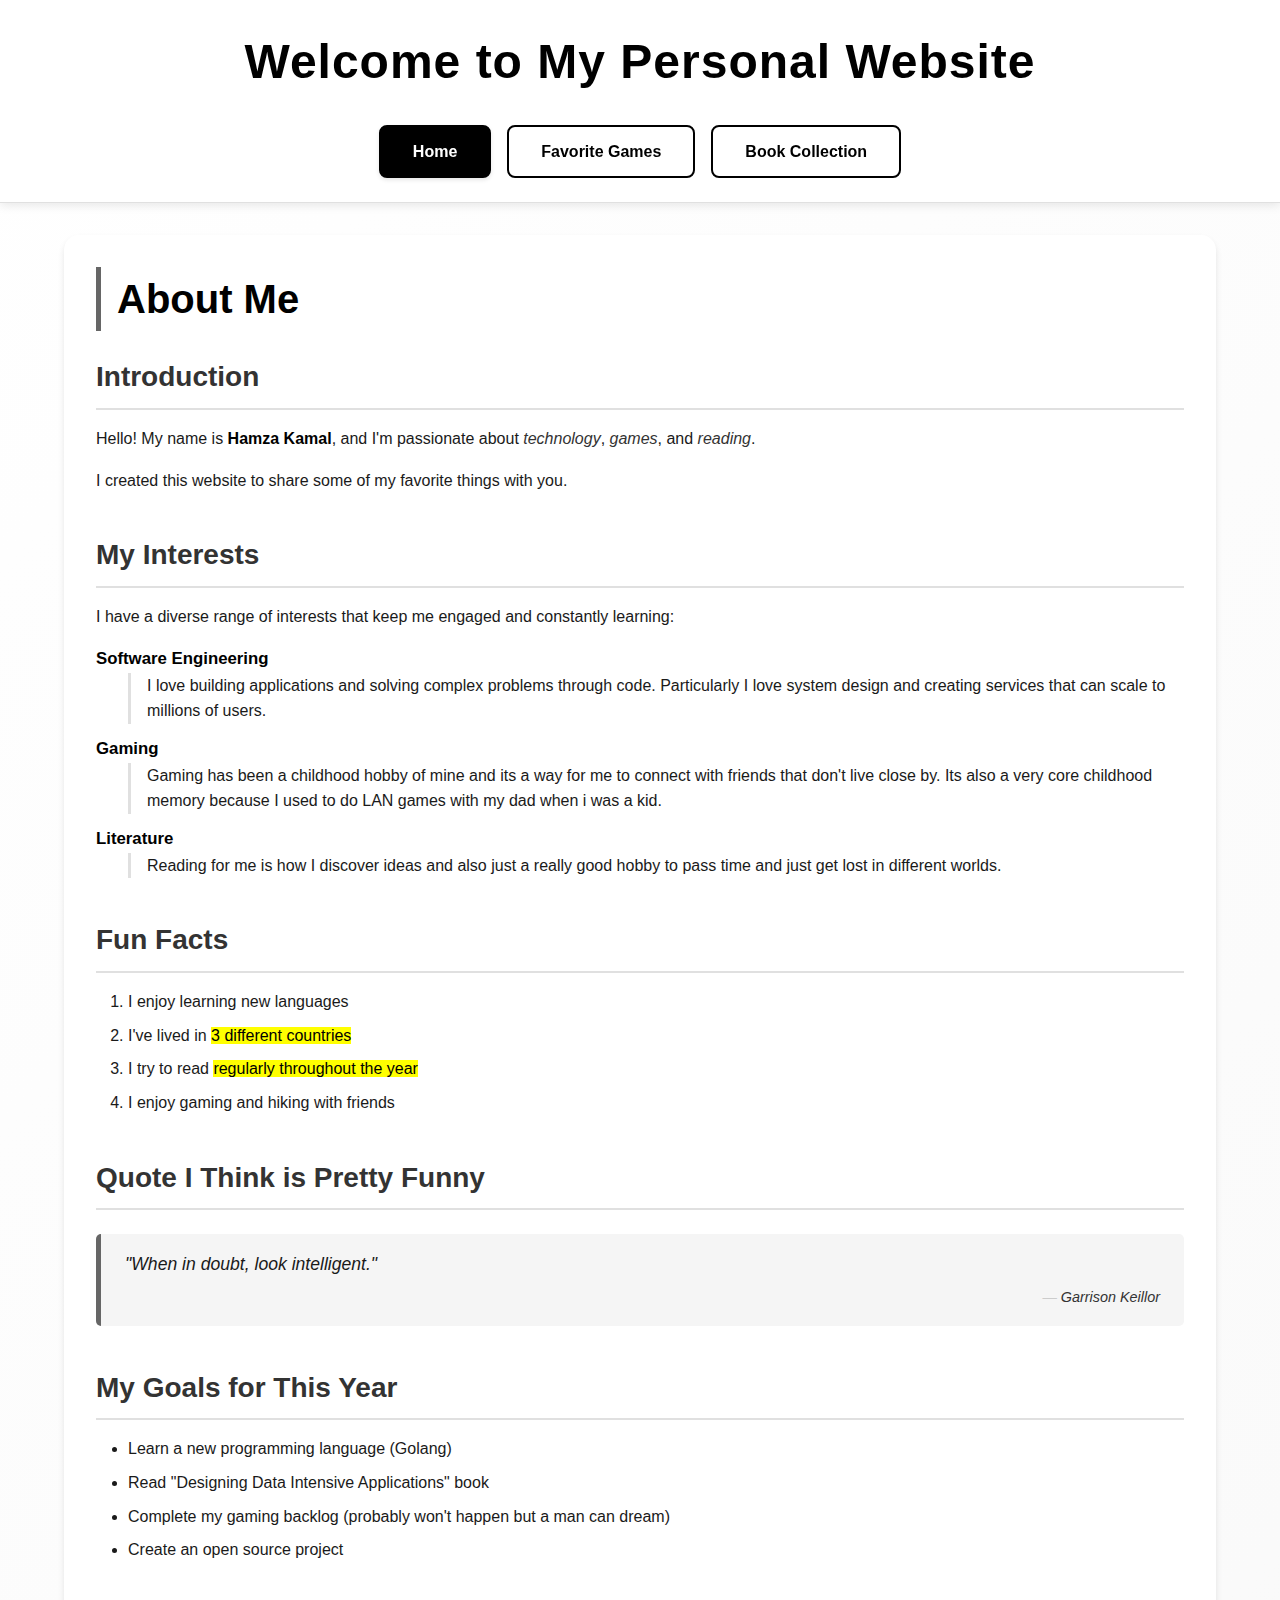
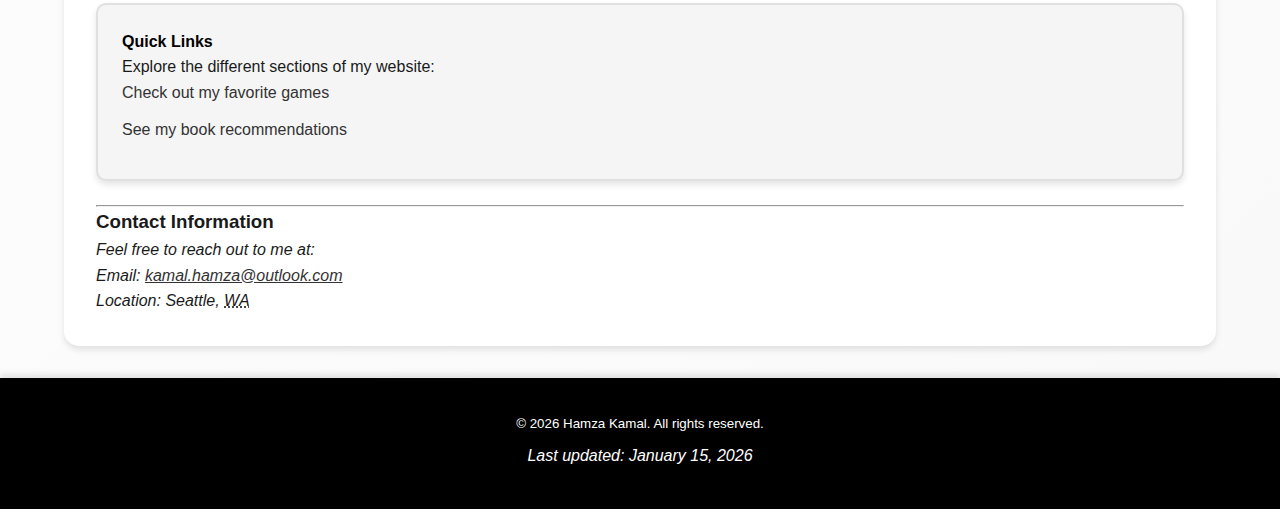
<file: index.html>
<!DOCTYPE html>
<html lang="en">
    <head>
        <meta charset="UTF-8">
        <meta name="viewport" content="width=device-width, initial-scale=1.0">
        <meta name="description" content="Personal website showcasing my interests and hobbies">
        <meta name="author" content="Hamza Kamal">
        <title>Hamza Kamal - Home</title>
        <link rel="stylesheet" href="styles.css">
    </head>
    <body>
        <header id="main-header" class="site-header">
            <h1 class="site-title">Welcome to My Personal Website</h1>
            <nav id="main-nav" class="navigation">
                <ul class="nav-list">
                    <li class="nav-item"><a href="index.html" class="nav-link active">Home</a></li>
                    <li class="nav-item"><a href="games.html" class="nav-link">Favorite Games</a></li>
                    <li class="nav-item"><a href="books.html" class="nav-link">Book Collection</a></li>
                </ul>
            </nav>
        </header>

        <main id="main-content" class="content-wrapper">
            <article class="main-article">
                <h2 class="article-title">About Me</h2>
                <section id="introduction" class="content-section">
                    <h3 class="section-title">Introduction</h3>
                    <p>Hello! My name is <strong>Hamza Kamal</strong>, and I'm passionate about <em>technology</em>, <em>games</em>, and <em>reading</em>.</p>
                    <p>I created this website to share some of my favorite things with you.</p>
                </section>

                <section id="interests" class="content-section">
                    <h3 class="section-title">My Interests</h3>
                    <p>I have a diverse range of interests that keep me engaged and constantly learning:</p>
                    <dl class="definition-list">
                        <dt>Software Engineering</dt>
                        <dd>I love building applications and solving complex problems through code. Particularly I love system design and creating services that can scale to millions of users.</dd>
                        
                        <dt>Gaming</dt>
                        <dd>Gaming has been a childhood hobby of mine and its a way for me to connect with friends that don't live close by. Its also a very core childhood memory because I used to do LAN games with my dad when i was a kid.</dd>
                        
                        <dt>Literature</dt>
                        <dd>Reading for me is how I discover ideas and also just a really good hobby to pass time and just get lost in different worlds.</dd>
                    </dl>
                </section>

                <section id="fun-facts" class="content-section highlight-section">
                    <h3 class="section-title">Fun Facts</h3>
                    <ol class="facts-list">
                        <li>I enjoy learning new languages</li>
                        <li>I've lived in <mark>3 different countries</mark></li>
                        <li>I try to read <mark>regularly throughout the year</mark></li>
                        <li>I enjoy gaming and hiking with friends</li>
                    </ol>
                </section>

                <section id="quote" class="content-section quote-section">
                    <h3 class="section-title">Quote I Think is Pretty Funny</h3>
                    <blockquote class="featured-quote">
                        <p>"When in doubt, look intelligent."</p>
                        <footer>— <cite>Garrison Keillor</cite></footer>
                    </blockquote>
                </section>

                <section id="goals" class="content-section">
                    <h3 class="section-title">My Goals for This Year</h3>
                    <ul class="goals-list">
                        <li>Learn a new programming language (Golang)</li>
                        <li>Read "Designing Data Intensive Applications" book</li>
                        <li>Complete my gaming backlog (probably won't happen but a man can dream)</li>
                        <li>Create an open source project</li>
                    </ul>
                </section>
            </article>

            <aside id="sidebar" class="sidebar">
                <h4 class="sidebar-title">Quick Links</h4>
                <p>Explore the different sections of my website:</p>
                <ul class="sidebar-links">
                    <li class="sidebar-item"><a href="games.html" class="sidebar-link">Check out my favorite games</a></li>
                    <li class="sidebar-item"><a href="books.html" class="sidebar-link">See my book recommendations</a></li>
                </ul>
            </aside>

            <hr>

            <section id="contact" class="content-section contact-section">
                <h3 class="section-title">Contact Information</h3>
                <address class="contact-info">
                    Feel free to reach out to me at:<br>
                        Email: <a href="mailto:kamal.hamza@outlook.com">kamal.hamza@outlook.com</a><br>
                            Location: Seattle, <abbr title="Washington">WA</abbr>
                </address>
            </section>
        </main>

        <footer id="main-footer" class="site-footer">
            <p class="copyright"><small>&copy; 2026 Hamza Kamal. All rights reserved.</small></p>
            <p class="last-updated">Last updated: <time datetime="2026-01-15">January 15, 2026</time></p>
        </footer>
    </body>
</html>
</file>
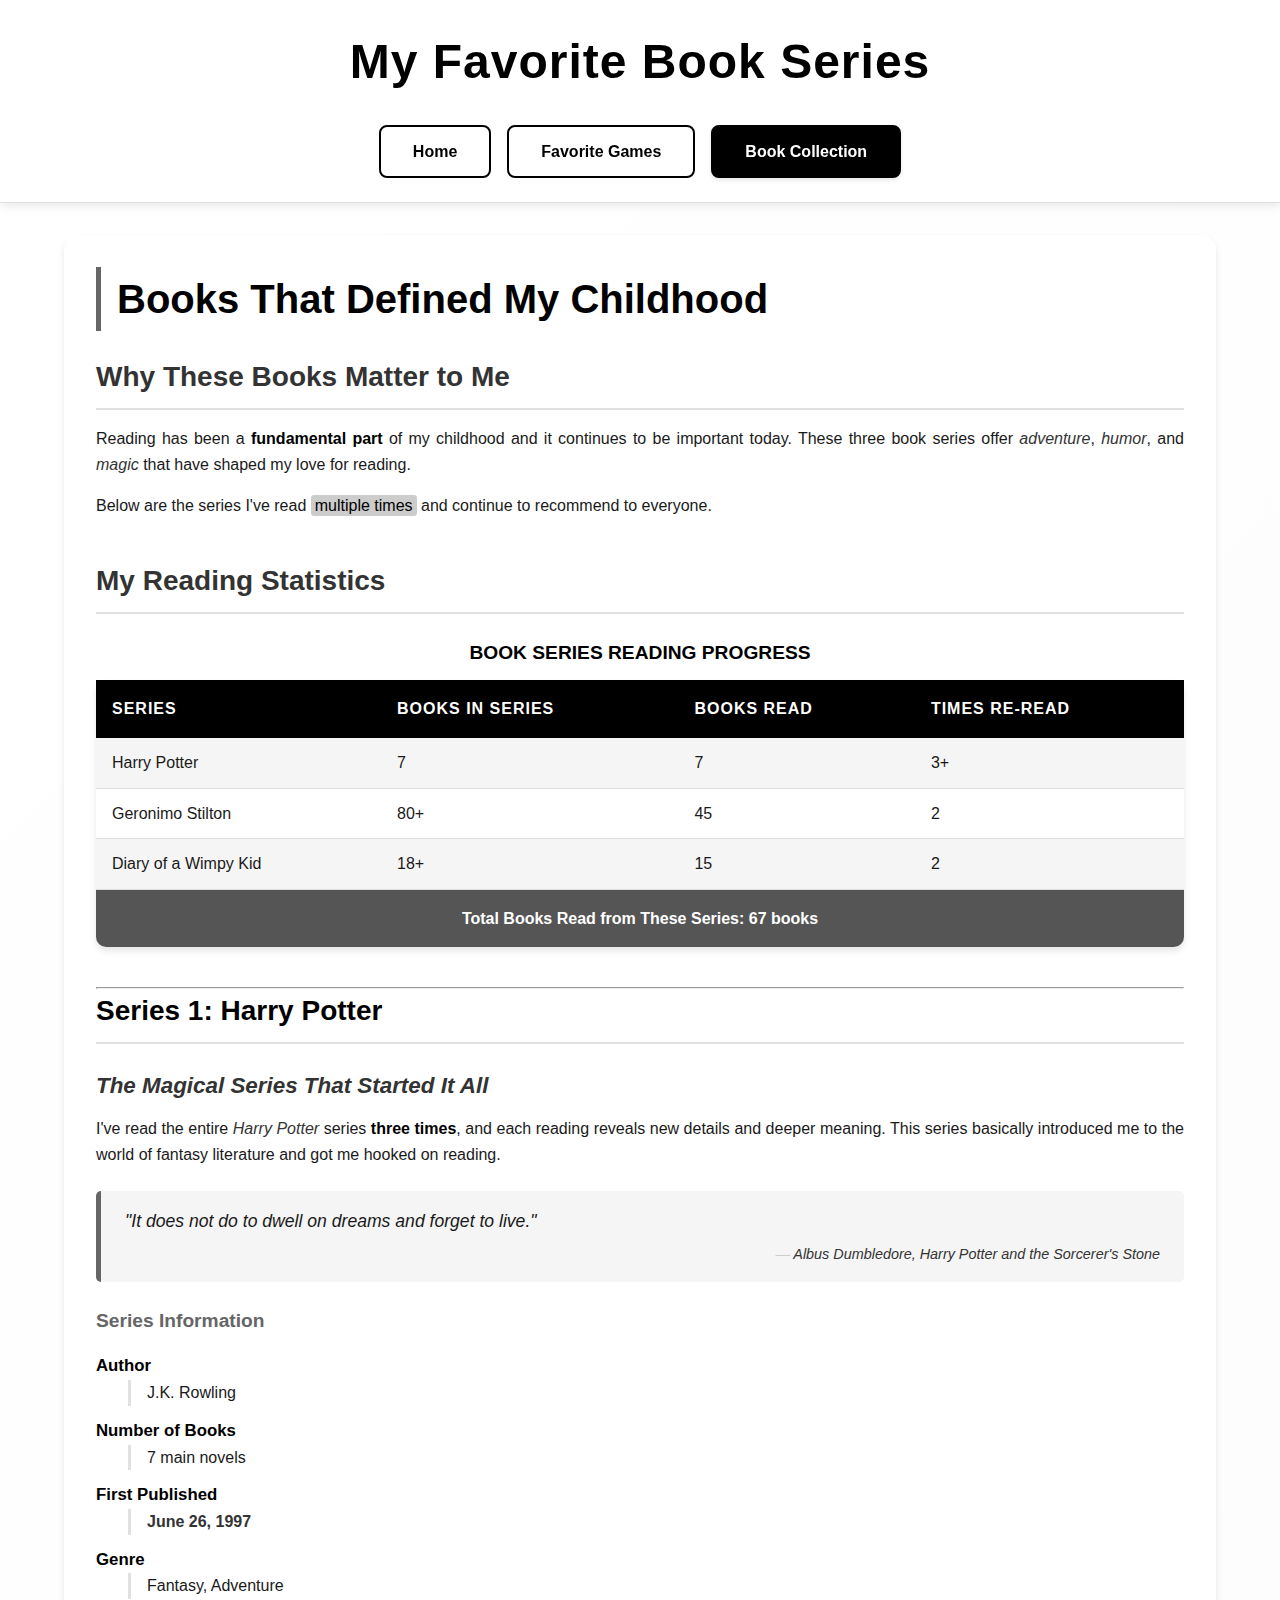
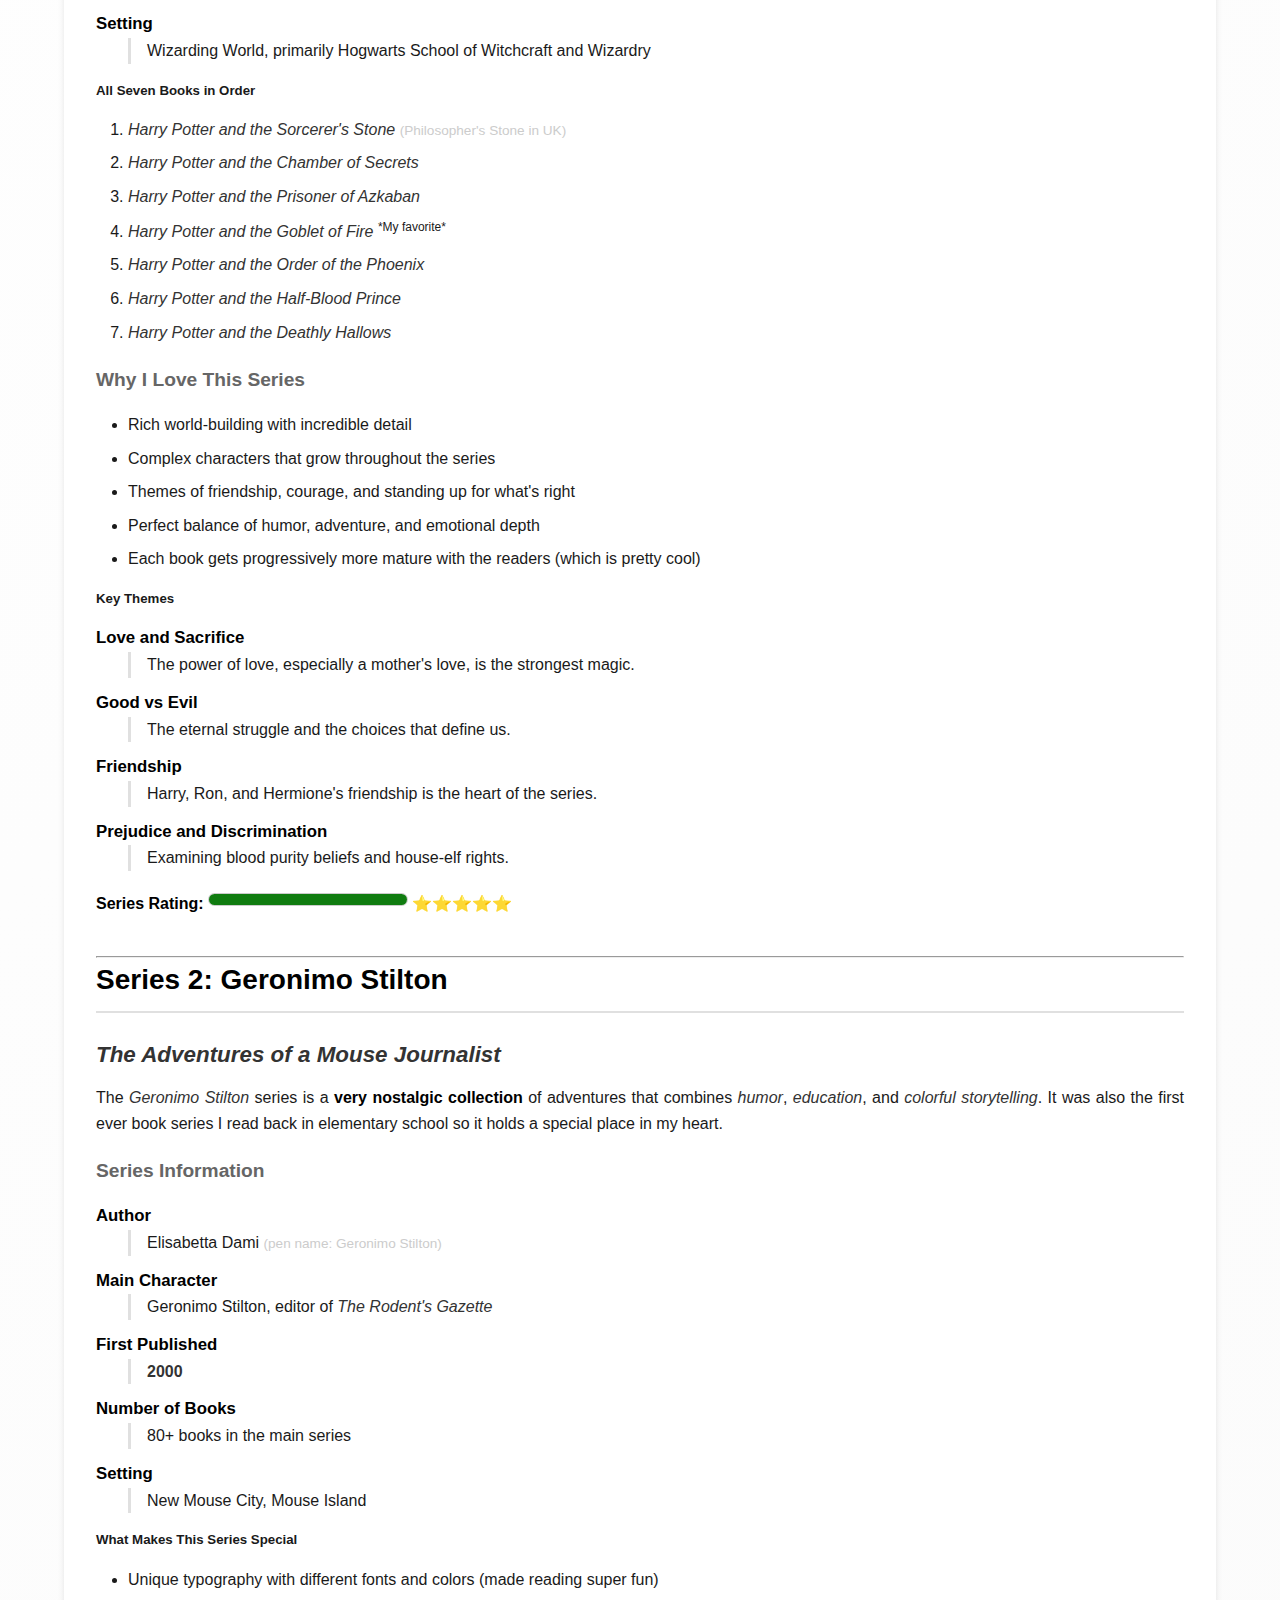
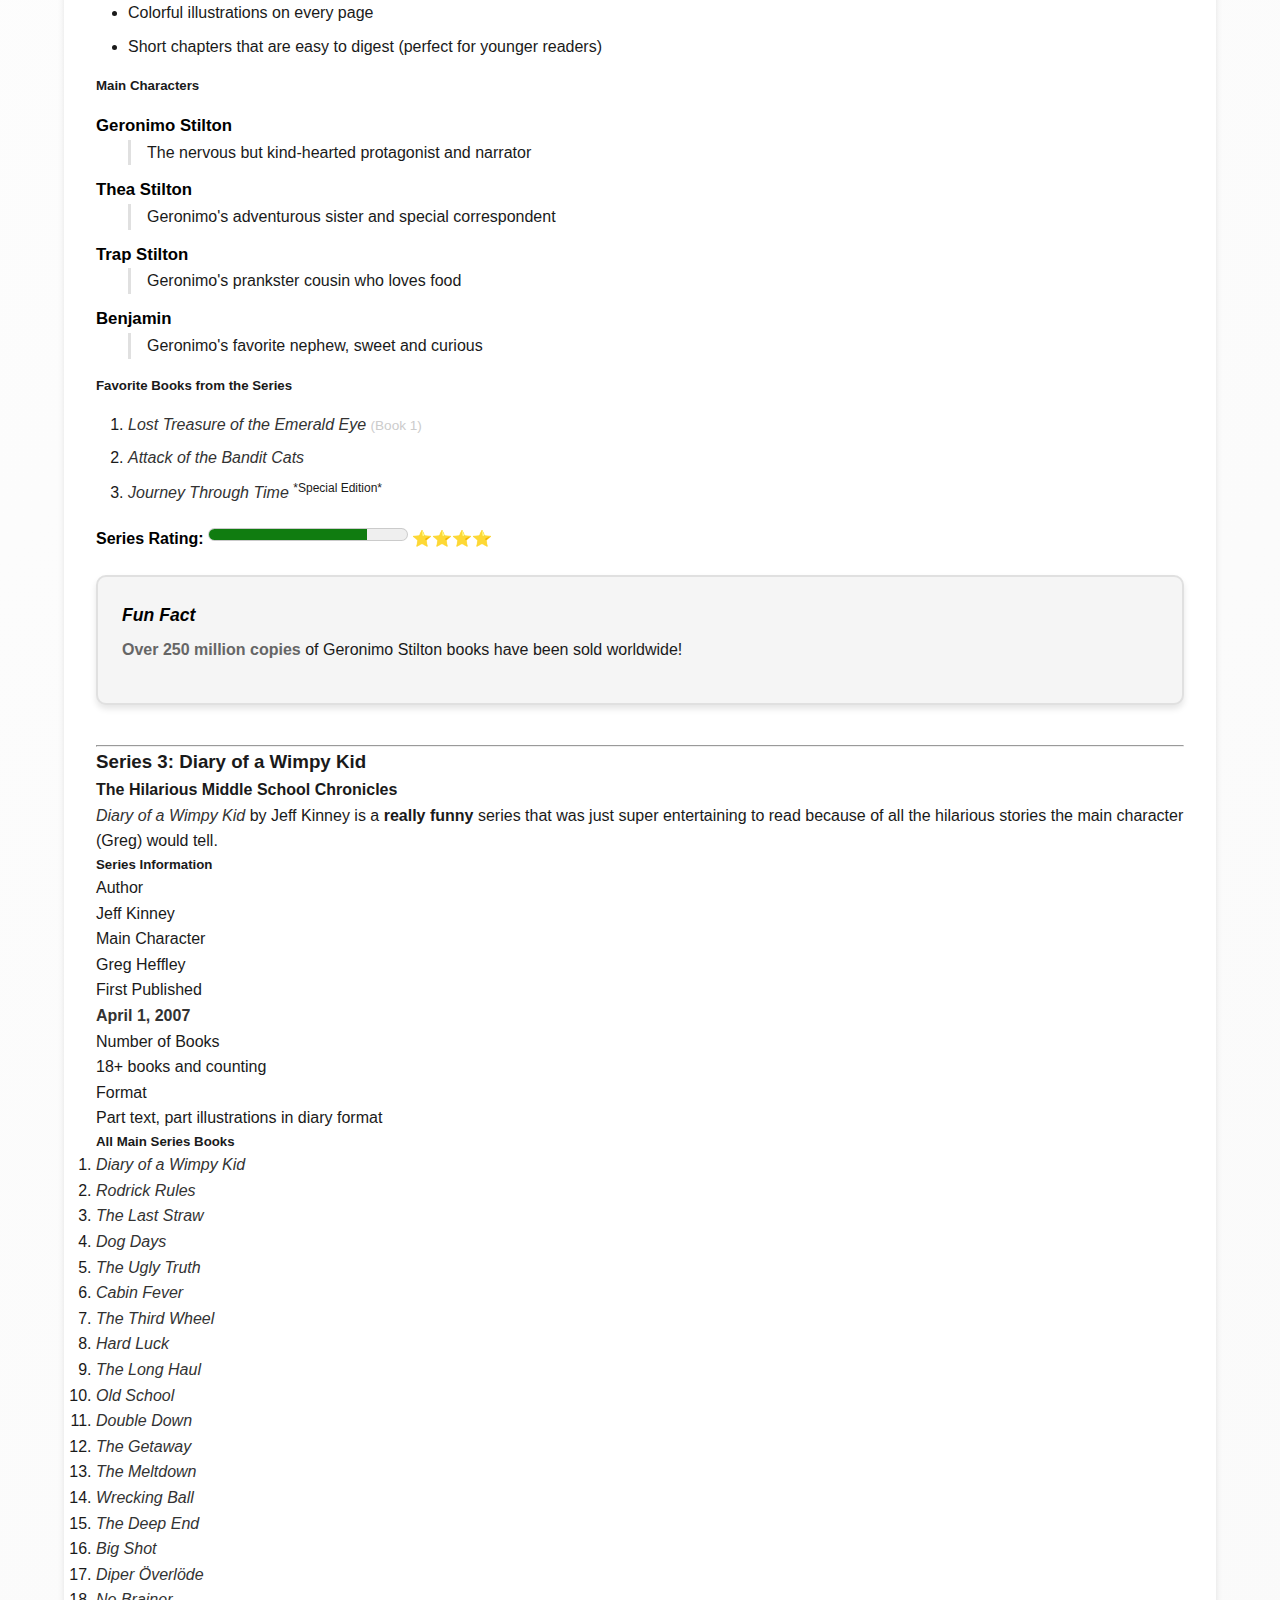
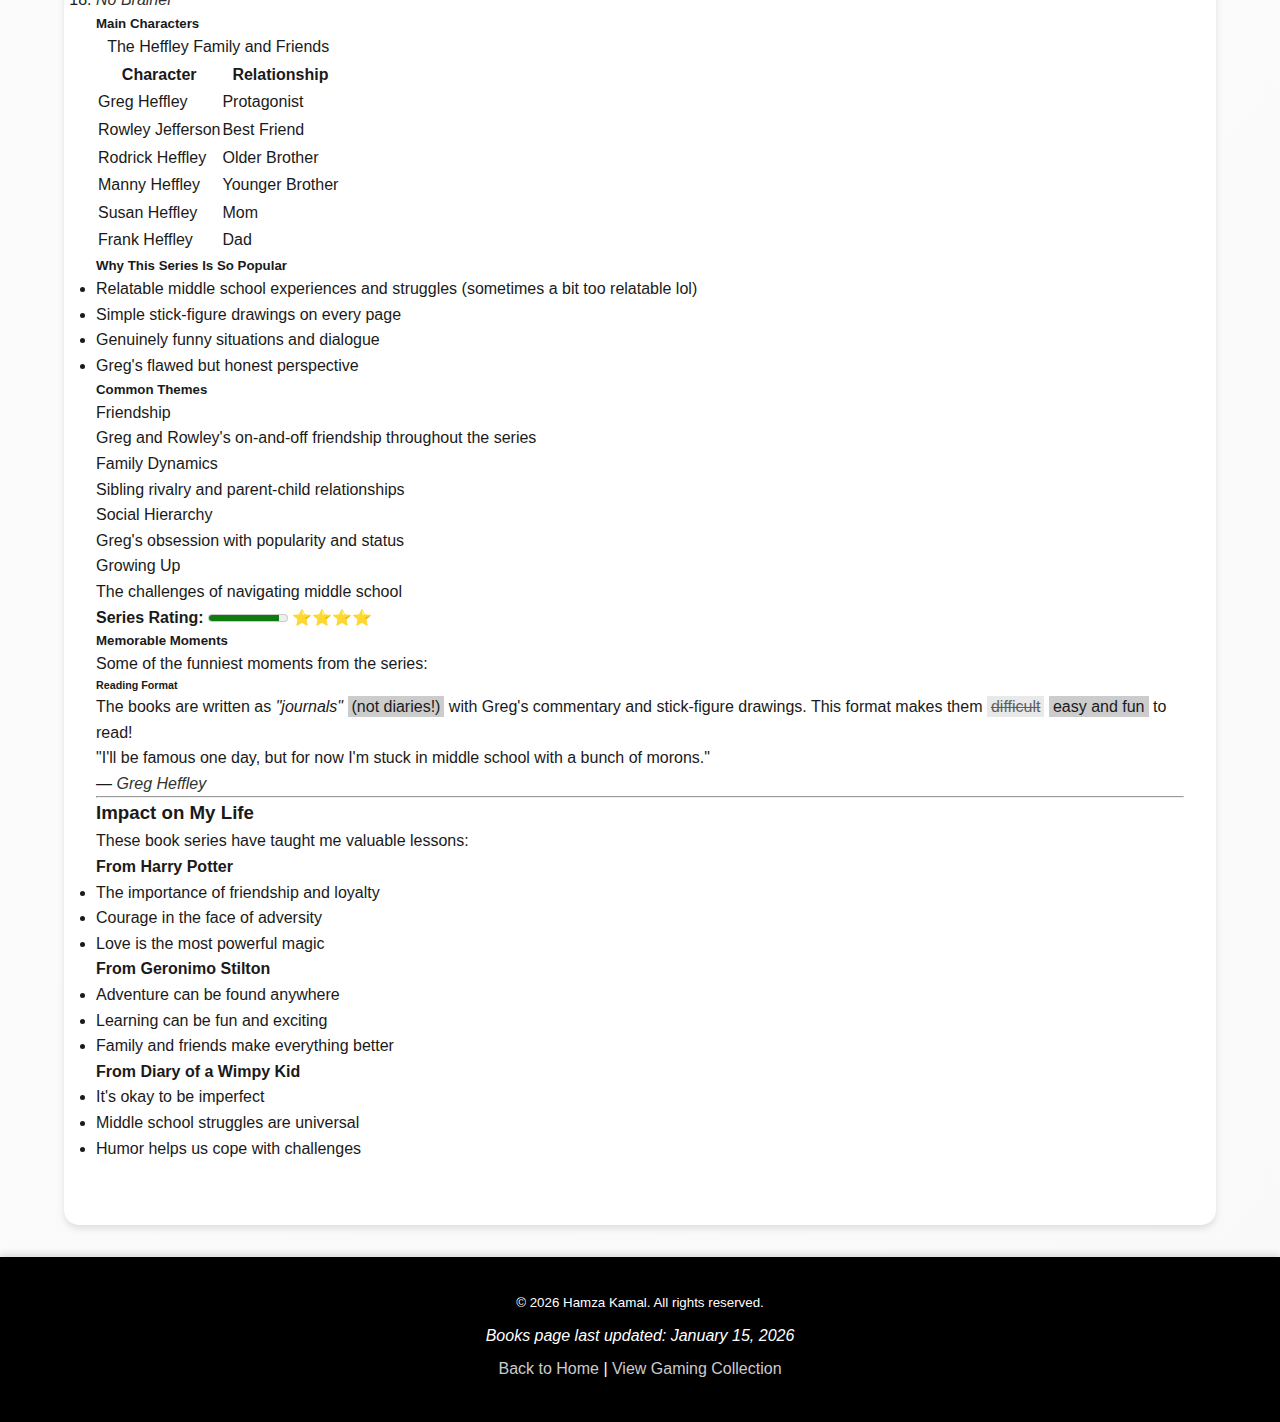
<file: books.html>
<!DOCTYPE html>
<html lang="en">
    <head>
        <meta charset="UTF-8">
        <meta name="viewport" content="width=device-width, initial-scale=1.0">
        <meta name="description" content="My favorite book series: Harry Potter, Geronimo Stilton, and Diary of a Wimpy Kid">
        <meta name="keywords" content="books, reading, Harry Potter, Geronimo Stilton, Diary of a Wimpy Kid">
        <title>Book Collection - My Favorite Series (Over Time)</title>
        <link rel="stylesheet" href="styles.css">
    </head>
    <body>
        <header id="main-header" class="site-header">
            <h1 class="site-title">My Favorite Book Series</h1>
            <nav id="main-nav" class="navigation">
                <ul class="nav-list">
                    <li class="nav-item"><a href="index.html" class="nav-link">Home</a></li>
                    <li class="nav-item"><a href="games.html" class="nav-link">Favorite Games</a></li>
                    <li class="nav-item"><a href="books.html" class="nav-link active">Book Collection</a></li>
                </ul>
            </nav>
        </header>

        <main id="main-content" class="content-wrapper">
            <article class="main-article">
                <h2 class="article-title">Books That Defined My Childhood</h2>

                <section id="books-intro" class="content-section">
                    <h3 class="section-title">Why These Books Matter to Me</h3>
                    <p>Reading has been a <strong>fundamental part</strong> of my childhood and it continues to be important today. These three book series offer <em>adventure</em>, <em>humor</em>, and <em>magic</em> that have shaped my love for reading.</p>
                    <p>Below are the series I've read <mark>multiple times</mark> and continue to recommend to everyone.</p>
                </section>

                <section id="reading-stats" class="content-section stats-section">
                    <h3 class="section-title">My Reading Statistics</h3>
                    <table class="data-table">
                        <caption class="table-caption">Book Series Reading Progress</caption>
                        <thead>
                            <tr>
                                <th scope="col">Series</th>
                                <th scope="col">Books in Series</th>
                                <th scope="col">Books Read</th>
                                <th scope="col">Times Re-Read</th>
                            </tr>
                        </thead>
                        <tbody>
                            <tr>
                                <td>Harry Potter</td>
                                <td>7</td>
                                <td>7</td>
                                <td>3+</td>
                            </tr>
                            <tr>
                                <td>Geronimo Stilton</td>
                                <td>80+</td>
                                <td>45</td>
                                <td>2</td>
                            </tr>
                            <tr>
                                <td>Diary of a Wimpy Kid</td>
                                <td>18+</td>
                                <td>15</td>
                                <td>2</td>
                            </tr>
                        </tbody>
                        <tfoot>
                            <tr>
                                <td colspan="4">Total Books Read from These Series: 67 books</td>
                            </tr>
                        </tfoot>
                    </table>
                </section>

                <hr>

                <section id="book-harry-potter" class="content-section book-section">
                    <h3 class="section-title book-title">Series 1: Harry Potter</h3>
                    <h4 class="book-subtitle">The Magical Series That Started It All</h4>
                    
                    <p>I've read the entire <cite>Harry Potter</cite> series <strong>three times</strong>, and each reading reveals new details and deeper meaning. This series basically introduced me to the world of fantasy literature and got me hooked on reading.</p>
                    
                    <blockquote class="book-quote" cite="https://www.jkrowling.com">
                        <p>"It does not do to dwell on dreams and forget to live."</p>
                        <footer>— <cite>Albus Dumbledore, Harry Potter and the Sorcerer's Stone</cite></footer>
                    </blockquote>

                    <h5 class="subsection-title">Series Information</h5>
                    <dl class="book-info">
                        <dt>Author</dt>
                        <dd>J.K. Rowling</dd>
                        
                        <dt>Number of Books</dt>
                        <dd>7 main novels</dd>
                        
                        <dt>First Published</dt>
                        <dd><time datetime="1997-06-26">June 26, 1997</time></dd>
                        
                        <dt>Genre</dt>
                        <dd>Fantasy, Adventure</dd>
                        
                        <dt>Setting</dt>
                        <dd>Wizarding World, primarily Hogwarts School of Witchcraft and Wizardry</dd>
                    </dl>

                    <h5>All Seven Books in Order</h5>
                    <ol>
                        <li><cite>Harry Potter and the Sorcerer's Stone</cite> <small>(Philosopher's Stone in UK)</small></li>
                        <li><cite>Harry Potter and the Chamber of Secrets</cite></li>
                        <li><cite>Harry Potter and the Prisoner of Azkaban</cite></li>
                        <li><cite>Harry Potter and the Goblet of Fire</cite> <sup>*My favorite*</sup> </li>
                        <li><cite>Harry Potter and the Order of the Phoenix</cite></li>
                        <li><cite>Harry Potter and the Half-Blood Prince</cite></li>
                        <li><cite>Harry Potter and the Deathly Hallows</cite></li>
                    </ol>

                    <h5 class="subsection-title">Why I Love This Series</h5>
                    <ul class="reasons-list">
                        <li>Rich world-building with incredible detail</li>
                        <li>Complex characters that grow throughout the series</li>
                        <li>Themes of friendship, courage, and standing up for what's right</li>
                        <li>Perfect balance of humor, adventure, and emotional depth</li>
                        <li>Each book gets progressively more mature with the readers (which is pretty cool)</li>
                    </ul>

                    <h5>Key Themes</h5>
                    <dl>
                        <dt>Love and Sacrifice</dt>
                        <dd>The power of love, especially a mother's love, is the strongest magic.</dd>
                        
                        <dt>Good vs Evil</dt>
                        <dd>The eternal struggle and the choices that define us.</dd>
                        
                        <dt>Friendship</dt>
                        <dd>Harry, Ron, and Hermione's friendship is the heart of the series.</dd>
                        
                        <dt>Prejudice and Discrimination</dt>
                        <dd>Examining blood purity beliefs and house-elf rights.</dd>
                    </dl>

                    <p class="rating"><strong>Series Rating:</strong> <meter class="rating-meter" min="0" max="10" value="10">10 out of 10</meter> ⭐⭐⭐⭐⭐</p>
                </section>

                <hr>

                <section id="book-geronimo" class="content-section book-section">
                    <h3 class="section-title book-title">Series 2: Geronimo Stilton</h3>
                    <h4 class="book-subtitle">The Adventures of a Mouse Journalist</h4>

                    <p>The <cite>Geronimo Stilton</cite> series is a <strong>very nostalgic collection</strong> of adventures that combines <em>humor</em>, <em>education</em>, and <em>colorful storytelling</em>. It was also the first ever book series I read back in elementary school so it holds a special place in my heart.</p>

                    <h5 class="subsection-title">Series Information</h5>
                    <dl class="book-info">
                        <dt>Author</dt>
                        <dd>Elisabetta Dami <small>(pen name: Geronimo Stilton)</small></dd>
                        
                        <dt>Main Character</dt>
                        <dd>Geronimo Stilton, editor of <cite>The Rodent's Gazette</cite></dd>
                        
                        <dt>First Published</dt>
                        <dd><time datetime="2000">2000</time></dd>
                        
                        <dt>Number of Books</dt>
                        <dd>80+ books in the main series</dd>
                        
                        <dt>Setting</dt>
                        <dd>New Mouse City, Mouse Island</dd>
                    </dl>

                    <h5>What Makes This Series Special</h5>
                    <ul>
                        <li>Unique typography with different fonts and colors (made reading super fun)</li>
                        <li>Colorful illustrations on every page</li>
                        <li>Short chapters that are easy to digest (perfect for younger readers)</li>
                    </ul>

                    <h5>Main Characters</h5>
                    <dl>
                        <dt>Geronimo Stilton</dt>
                        <dd>The nervous but kind-hearted protagonist and narrator</dd>
                        
                        <dt>Thea Stilton</dt>
                        <dd>Geronimo's adventurous sister and special correspondent</dd>
                        
                        <dt>Trap Stilton</dt>
                        <dd>Geronimo's prankster cousin who loves food</dd>
                        
                        <dt>Benjamin</dt>
                        <dd>Geronimo's favorite nephew, sweet and curious</dd>
                        
                    </dl>

                    <h5>Favorite Books from the Series</h5>
                    <ol>
                        <li><cite>Lost Treasure of the Emerald Eye</cite> <small>(Book 1)</small></li>
                        <li><cite>Attack of the Bandit Cats</cite></li>
                        <li><cite>Journey Through Time</cite> <sup>*Special Edition*</sup></li>
                    </ol>


                    <p class="rating"><strong>Series Rating:</strong> <meter class="rating-meter" min="0" max="10" value="8">8 out of 10</meter> ⭐⭐⭐⭐</p>

                    <aside class="fun-fact">
                        <h6 class="fact-title">Fun Fact</h6>
                        <p><data class="stat-value" value="250000000">Over 250 million copies</data> of Geronimo Stilton books have been sold worldwide!</p>
                    </aside>
                </section>

                <hr>

                <section>
                    <h3>Series 3: Diary of a Wimpy Kid</h3>
                    <h4>The Hilarious Middle School Chronicles</h4>

                    <p><cite>Diary of a Wimpy Kid</cite> by Jeff Kinney is a <strong>really funny</strong> series that was just super entertaining to read because of all the hilarious stories the main character (Greg) would tell.</p>

                    <h5 class="subsection-title">Series Information</h5>
                    <dl class="book-info">
                        <dt>Author</dt>
                        <dd>Jeff Kinney</dd>
                        
                        <dt>Main Character</dt>
                        <dd>Greg Heffley</dd>
                        
                        <dt>First Published</dt>
                        <dd><time datetime="2007-04-01">April 1, 2007</time></dd>
                        
                        <dt>Number of Books</dt>
                        <dd>18+ books and counting</dd>
                        
                        <dt>Format</dt>
                        <dd>Part text, part illustrations in diary format</dd>
                    </dl>

                    <h5>All Main Series Books</h5>
                    <ol>
                        <li><cite>Diary of a Wimpy Kid</cite></li>
                        <li><cite>Rodrick Rules</cite></li>
                        <li><cite>The Last Straw</cite></li>
                        <li><cite>Dog Days</cite></li>
                        <li><cite>The Ugly Truth</cite></li>
                        <li><cite>Cabin Fever</cite></li>
                        <li><cite>The Third Wheel</cite></li>
                        <li><cite>Hard Luck</cite></li>
                        <li><cite>The Long Haul</cite></li>
                        <li><cite>Old School</cite></li>
                        <li><cite>Double Down</cite></li>
                        <li><cite>The Getaway</cite></li>
                        <li><cite>The Meltdown</cite></li>
                        <li><cite>Wrecking Ball</cite></li>
                        <li><cite>The Deep End</cite></li>
                        <li><cite>Big Shot</cite></li>
                        <li><cite>Diper Överlöde</cite></li>
                        <li><cite>No Brainer</cite></li>
                    </ol>

                    <h5>Main Characters</h5>
                    <table>
                        <caption>The Heffley Family and Friends</caption>
                        <thead>
                            <tr>
                                <th scope="col">Character</th>
                                <th scope="col">Relationship</th>
                            </tr>
                        </thead>
                        <tbody>
                            <tr>
                                <td>Greg Heffley</td>
                                <td>Protagonist</td>
                            </tr>
                            <tr>
                                <td>Rowley Jefferson</td>
                                <td>Best Friend</td>
                            </tr>
                            <tr>
                                <td>Rodrick Heffley</td>
                                <td>Older Brother</td>
                            </tr>
                            <tr>
                                <td>Manny Heffley</td>
                                <td>Younger Brother</td>
                            </tr>
                            <tr>
                                <td>Susan Heffley</td>
                                <td>Mom</td>
                            </tr>
                            <tr>
                                <td>Frank Heffley</td>
                                <td>Dad</td>
                            </tr>
                        </tbody>
                    </table>

                    <h5>Why This Series Is So Popular</h5>
                    <ul>
                        <li>Relatable middle school experiences and struggles (sometimes a bit too relatable lol)</li>
                        <li>Simple stick-figure drawings on every page</li>
                        <li>Genuinely funny situations and dialogue</li>
                        <li>Greg's flawed but honest perspective</li>
                    </ul>

                    <h5>Common Themes</h5>
                    <dl>
                        <dt>Friendship</dt>
                        <dd>Greg and Rowley's on-and-off friendship throughout the series</dd>
                        
                        <dt>Family Dynamics</dt>
                        <dd>Sibling rivalry and parent-child relationships</dd>
                        
                        <dt>Social Hierarchy</dt>
                        <dd>Greg's obsession with popularity and status</dd>
                        
                        <dt>Growing Up</dt>
                        <dd>The challenges of navigating middle school</dd>
                    </dl>

                    <p><strong>Series Rating:</strong> <meter min="0" max="5" value="4.5">4.5 out of 5</meter> ⭐⭐⭐⭐</p>

                    <h5>Memorable Moments</h5>
                    <p>Some of the funniest moments from the series:</p>
                    <aside>
                        <h6>Reading Format</h6>
                        <p>The books are written as <q>journals</q> <ins>(not diaries!)</ins> with Greg's commentary and stick-figure drawings. This format makes them <del>difficult</del> <ins>easy and fun</ins> to read!</p>
                    </aside>

                    <blockquote class="book-quote">
                        <p>"I'll be famous one day, but for now I'm stuck in middle school with a bunch of morons."</p>
                        <footer>— <cite>Greg Heffley</cite></footer>
                    </blockquote>
                </section>

                <hr>

                <section>
                    <h3>Impact on My Life</h3>
                    <p>These book series have taught me valuable lessons:</p>

                    <h4>From Harry Potter</h4>
                    <ul>
                        <li>The importance of friendship and loyalty</li>
                        <li>Courage in the face of adversity</li>
                        <li>Love is the most powerful magic</li>
                    </ul>

                    <h4>From Geronimo Stilton</h4>
                    <ul>
                        <li>Adventure can be found anywhere</li>
                        <li>Learning can be fun and exciting</li>
                        <li>Family and friends make everything better</li>
                    </ul>

                    <h4>From Diary of a Wimpy Kid</h4>
                    <ul>
                        <li>It's okay to be imperfect</li>
                        <li>Middle school struggles are universal</li>
                        <li>Humor helps us cope with challenges</li>
                    </ul>
                </section>
            </article>
        </main>

        <footer id="main-footer" class="site-footer">
            <p class="copyright"><small>&copy; 2026 Hamza Kamal. All rights reserved.</small></p>
            <p class="last-updated">Books page last updated: <time datetime="2026-01-15">January 15, 2026</time></p>
            <nav class="footer-nav">
                <p class="footer-links"><a href="index.html" class="footer-link">Back to Home</a> | <a href="games.html" class="footer-link">View Gaming Collection</a></p>
            </nav>
        </footer>
    </body>
</html>
</file>
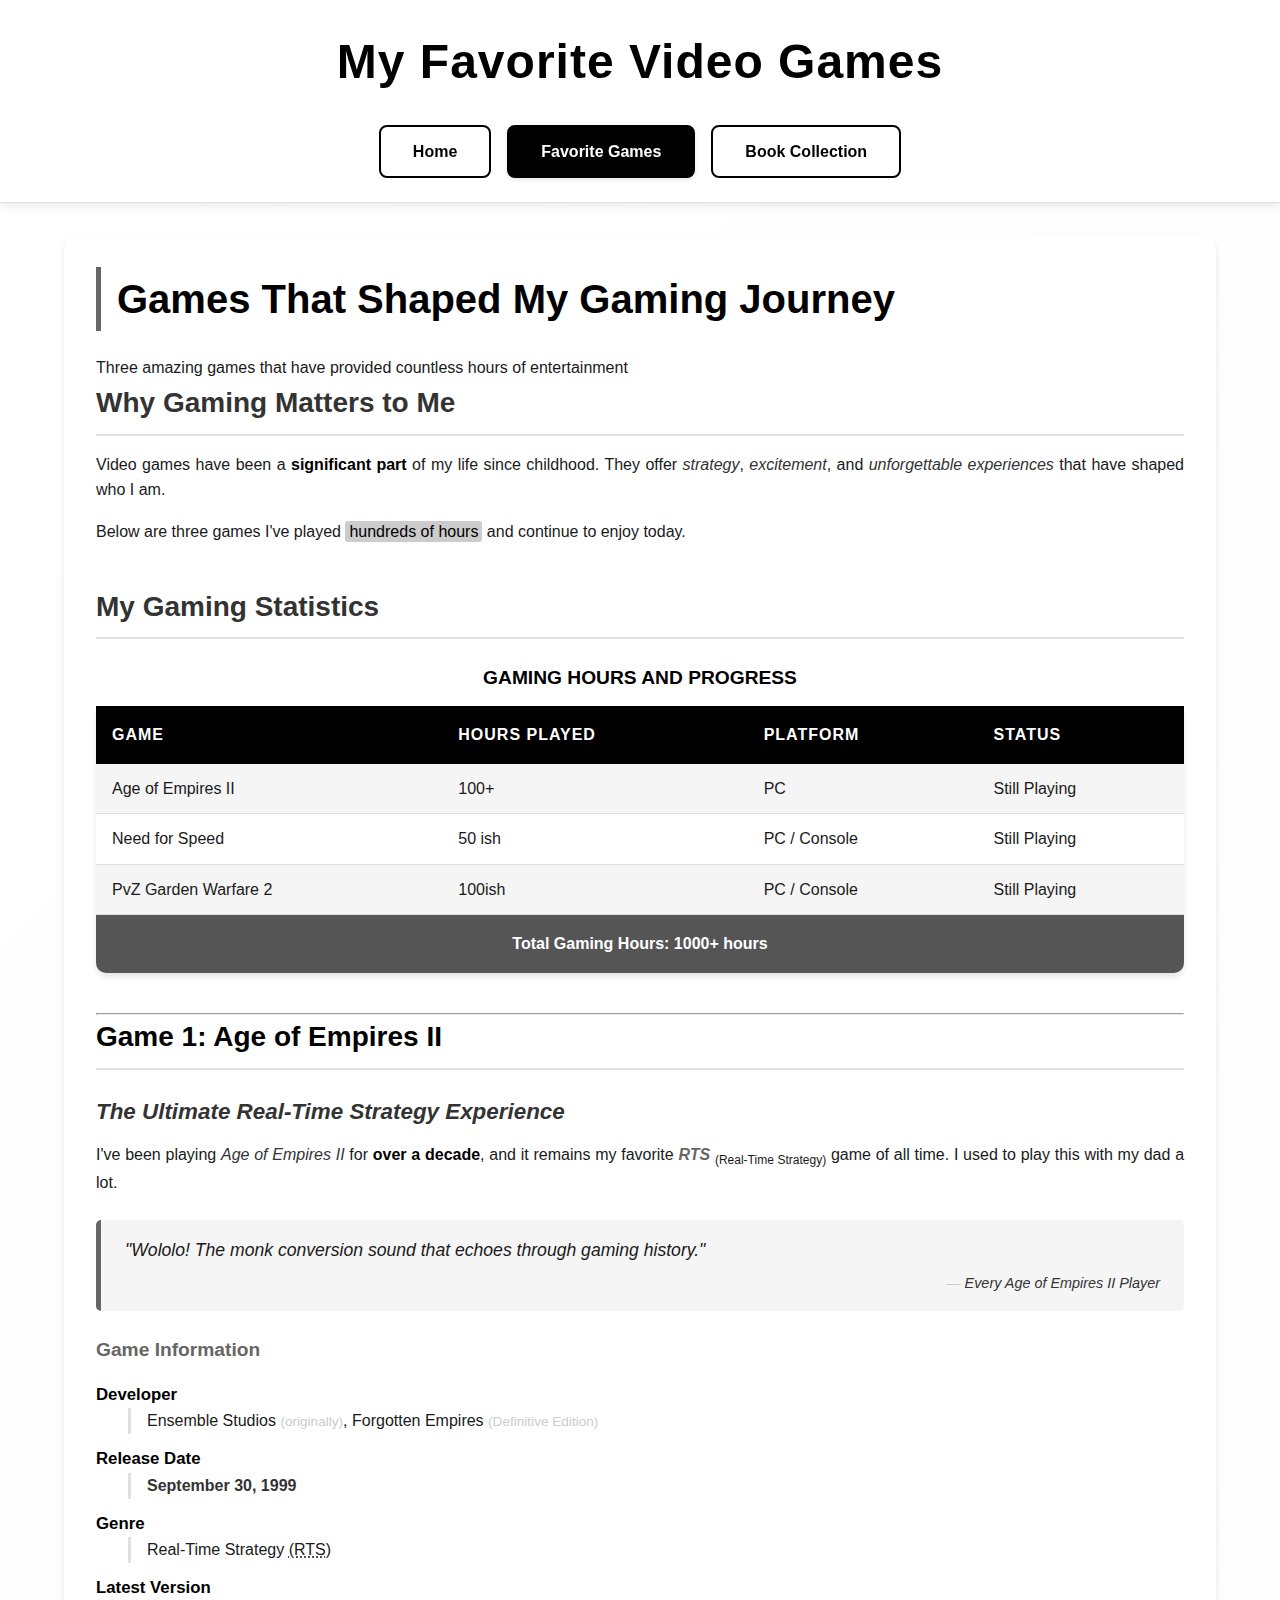
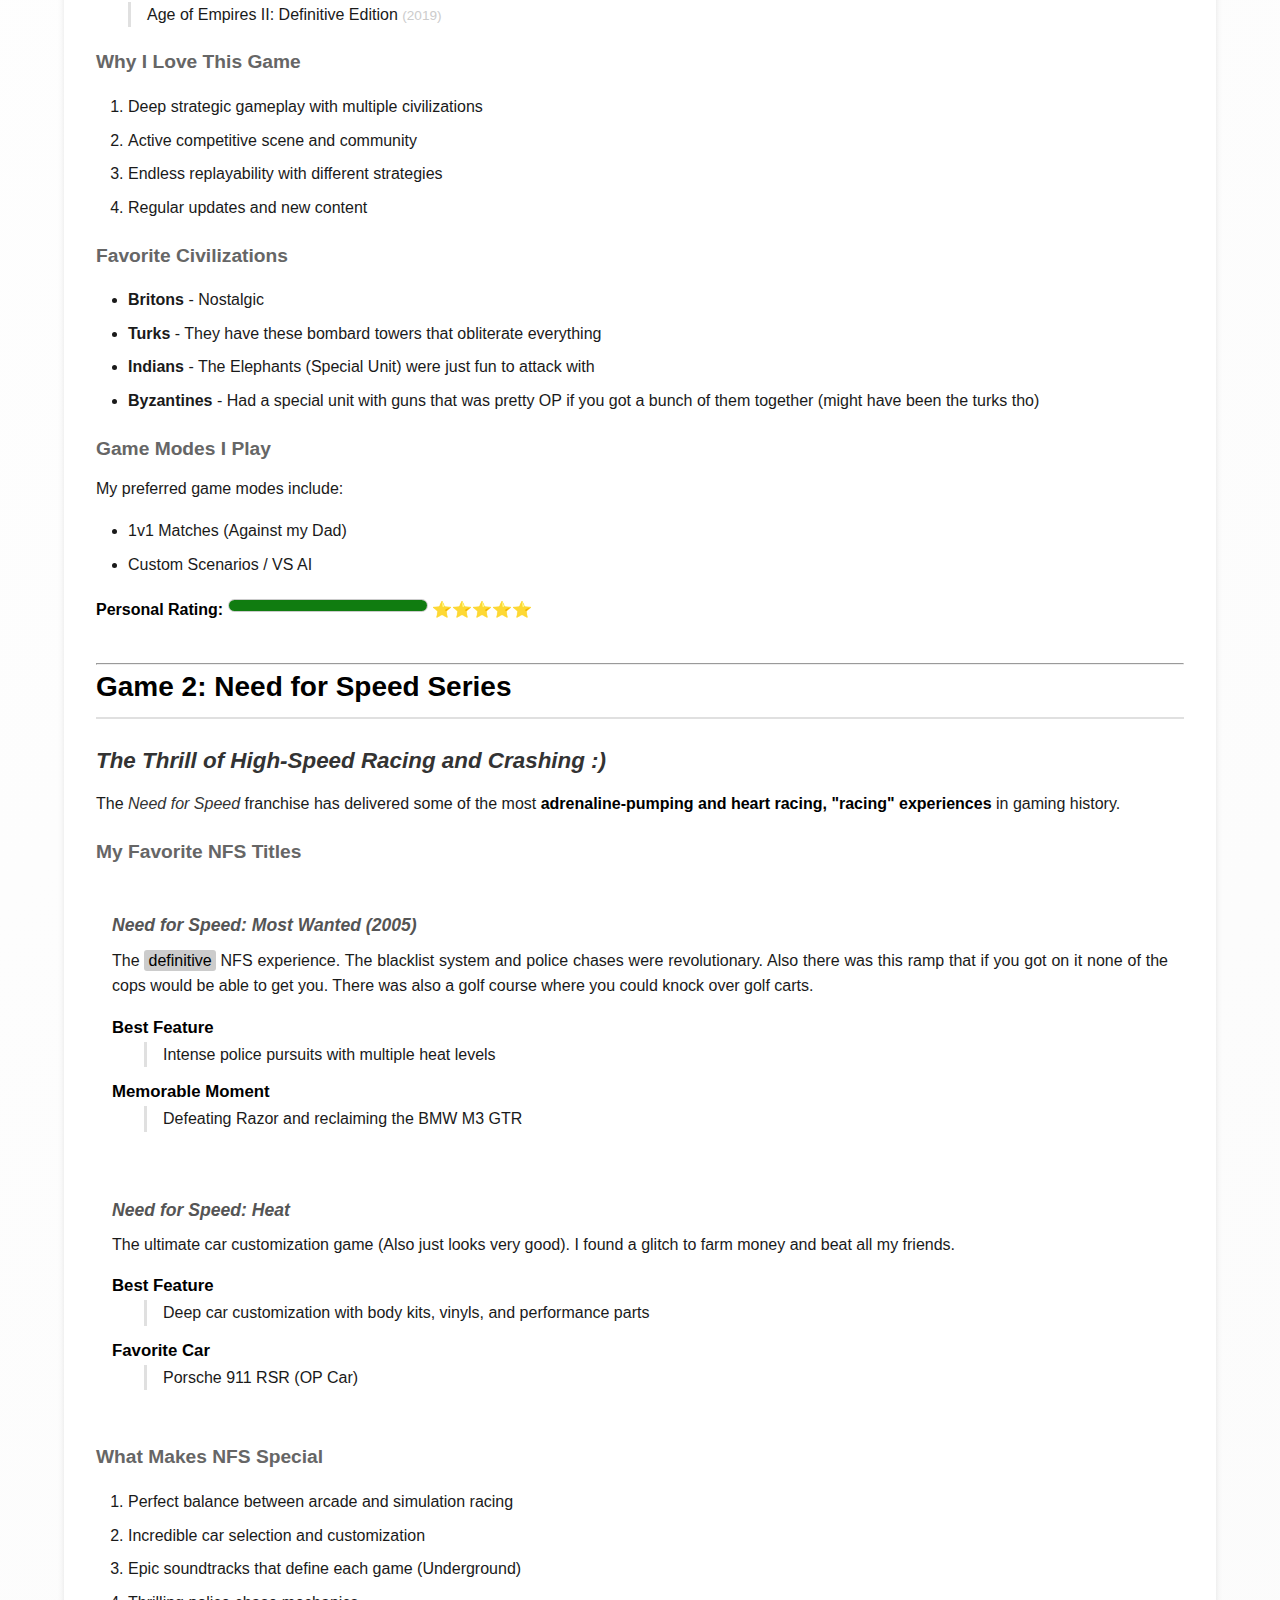
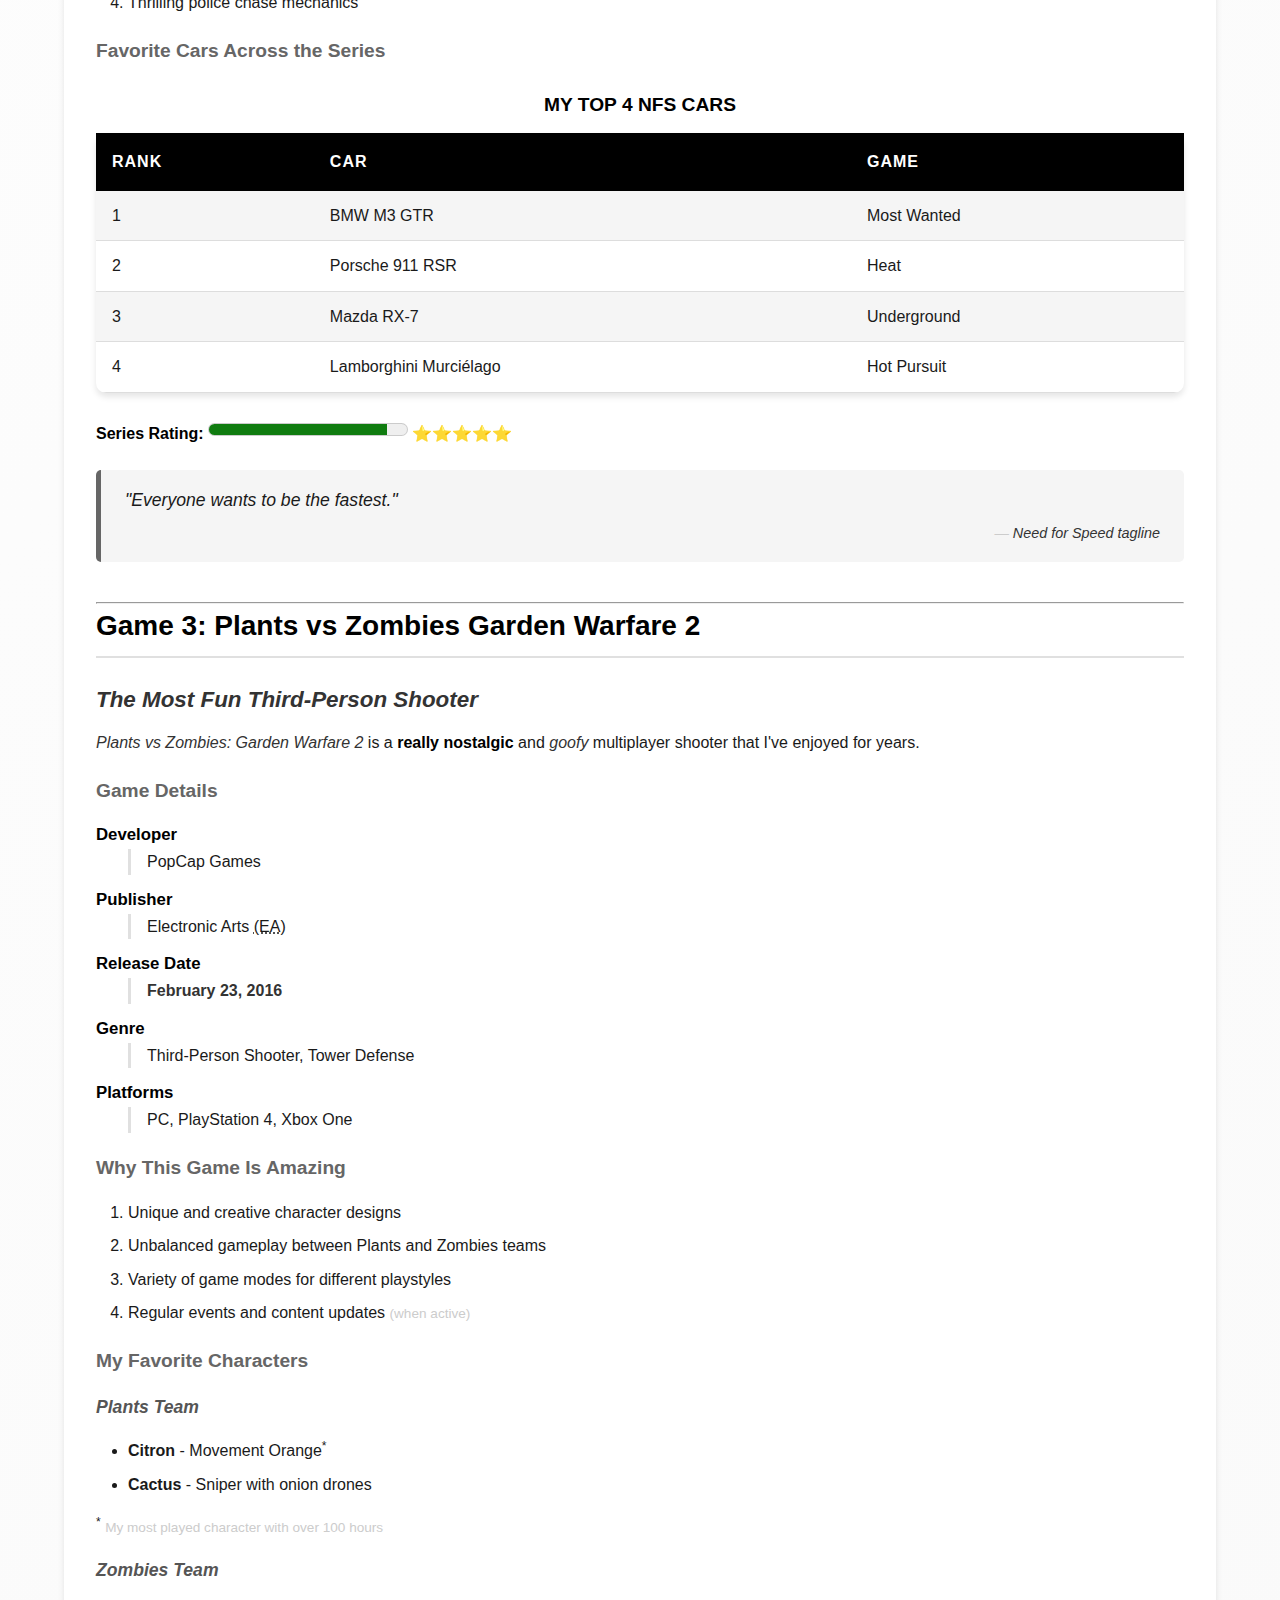
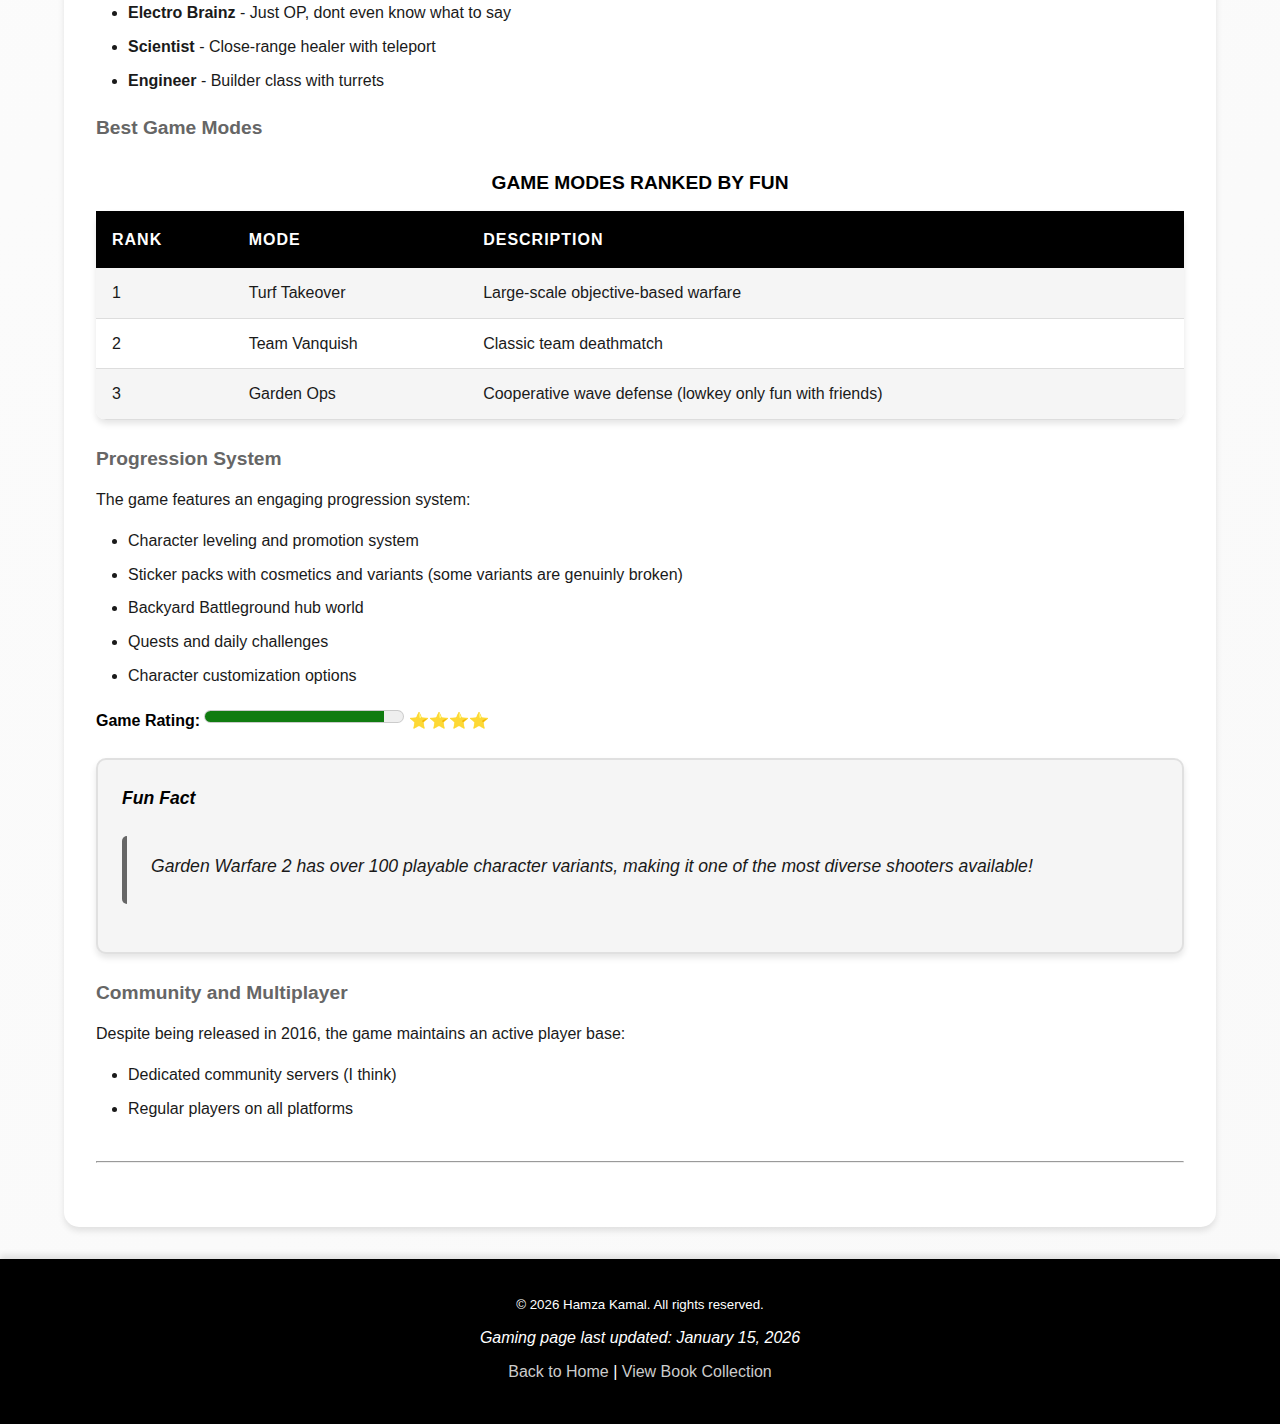
<file: games.html>
<!DOCTYPE html>
<html lang="en">
    <head>
        <meta charset="UTF-8">
        <meta name="viewport" content="width=device-width, initial-scale=1.0">
        <meta name="description" content="My favorite video games and gaming experiences">
        <meta name="keywords" content="games, gaming, Age of Empires, Need for Speed, Plants vs Zombies">
        <title>Favorite Games - Gaming Collection</title>
        <link rel="stylesheet" href="styles.css">
    </head>
    <body>
        <header id="main-header" class="site-header">
            <h1 class="site-title">My Favorite Video Games</h1>
            <nav id="main-nav" class="navigation">
                <ul class="nav-list">
                    <li class="nav-item"><a href="index.html" class="nav-link">Home</a></li>
                    <li class="nav-item"><a href="games.html" class="nav-link active">Favorite Games</a></li>
                    <li class="nav-item"><a href="books.html" class="nav-link">Book Collection</a></li>
                </ul>
            </nav>
        </header>

        <main id="main-content" class="content-wrapper">
            <article class="main-article">
                <h2 class="article-title">Games That Shaped My Gaming Journey</h2>
                
                <figure class="game-figure">
                    <figcaption>Three amazing games that have provided countless hours of entertainment</figcaption>
                </figure>

                <section id="gaming-intro" class="content-section">
                    <h3 class="section-title">Why Gaming Matters to Me</h3>
                    <p>Video games have been a <strong>significant part</strong> of my life since childhood. They offer <em>strategy</em>, <em>excitement</em>, and <em>unforgettable experiences</em> that have shaped who I am.</p>
                    <p>Below are three games I've played <mark>hundreds of hours</mark> and continue to enjoy today.</p>
                </section>

                <section id="gaming-stats" class="content-section stats-section">
                    <h3 class="section-title">My Gaming Statistics</h3>
                    <table class="data-table">
                        <caption class="table-caption">Gaming Hours and Progress</caption>
                        <thead>
                            <tr>
                                <th scope="col">Game</th>
                                <th scope="col">Hours Played</th>
                                <th scope="col">Platform</th>
                                <th scope="col">Status</th>
                            </tr>
                        </thead>
                        <tbody>
                            <tr>
                                <td>Age of Empires II</td>
                                <td>100+</td>
                                <td>PC</td>
                                <td>Still Playing</td>
                            </tr>
                            <tr>
                                <td>Need for Speed</td>
                                <td>50 ish</td>
                                <td>PC / Console</td>
                                <td>Still Playing</td>
                            </tr>
                            <tr>
                                <td>PvZ Garden Warfare 2</td>
                                <td>100ish</td>
                                <td>PC / Console</td>
                                <td>Still Playing</td>
                            </tr>
                        </tbody>
                        <tfoot>
                            <tr>
                                <td colspan="4">Total Gaming Hours: 1000+ hours</td>
                            </tr>
                        </tfoot>
                    </table>
                </section>

                <hr>

                <section id="game-aoe2" class="content-section game-section">
                    <h3 class="section-title game-title">Game 1: Age of Empires II</h3>
                    <h4 class="game-subtitle">The Ultimate Real-Time Strategy Experience</h4>
                    
                    <p>I've been playing <cite>Age of Empires II</cite> for <strong>over a decade</strong>, and it remains my favorite <dfn>RTS</dfn> <sub>(Real-Time Strategy)</sub> game of all time. I used to play this with my dad a lot.</p>
                    
                    <blockquote class="game-quote">
                        <p>"Wololo! The monk conversion sound that echoes through gaming history."</p>
                        <footer>— <cite>Every Age of Empires II Player</cite></footer>
                    </blockquote>

                    <h5 class="subsection-title">Game Information</h5>
                    <dl class="game-info">
                        <dt>Developer</dt>
                        <dd>Ensemble Studios <small>(originally)</small>, Forgotten Empires <small>(Definitive Edition)</small></dd>
                        
                        <dt>Release Date</dt>
                        <dd><time datetime="1999-09-30">September 30, 1999</time></dd>
                        
                        <dt>Genre</dt>
                        <dd>Real-Time Strategy <abbr title="Real-Time Strategy">(RTS)</abbr></dd>
                        
                        <dt>Latest Version</dt>
                        <dd>Age of Empires II: Definitive Edition <small>(2019)</small></dd>
                    </dl>

                    <h5 class="subsection-title">Why I Love This Game</h5>
                    <ol class="reasons-list">
                        <li>Deep strategic gameplay with multiple civilizations</li>
                        <li>Active competitive scene and community</li>
                        <li>Endless replayability with different strategies</li>
                        <li>Regular updates and new content</li>
                    </ol>

                    <h5 class="subsection-title">Favorite Civilizations</h5>
                    <ul class="favorites-list">
                        <li><strong>Britons</strong> - Nostalgic</li>
                        <li><strong>Turks</strong> - They have these bombard towers that obliterate everything</li>
                        <li><strong>Indians</strong> - The Elephants (Special Unit) were just fun to attack with</li>
                        <li><strong>Byzantines</strong> - Had a special unit with guns that was pretty OP if you got a bunch of them together (might have been the turks tho)</li>
                    </ul>

                    <h5 class="subsection-title">Game Modes I Play</h5>
                    <p>My preferred game modes include:</p>
                    <ul class="game-modes-list">
                        <li>1v1 Matches (Against my Dad)</li>
                        <li>Custom Scenarios / VS AI</li>
                    </ul>

                    <p class="rating"><strong>Personal Rating:</strong> <meter class="rating-meter" min="0" max="10" value="10">10 out of 10</meter> ⭐⭐⭐⭐⭐</p>
                </section>

                <hr>

                <section id="game-nfs" class="content-section game-section">
                    <h3 class="section-title game-title">Game 2: Need for Speed Series</h3>
                    <h4 class="game-subtitle">The Thrill of High-Speed Racing and Crashing :)</h4>

                    <p>The <cite>Need for Speed</cite> franchise has delivered some of the most <strong>adrenaline-pumping and heart racing, "racing" experiences</strong> in gaming history.</p>

                    <h5 class="subsection-title">My Favorite NFS Titles</h5>
                    
                    <article class="game-highlight">
                        <h6 class="game-version">Need for Speed: Most Wanted (2005)</h6>
                        <p>The <mark>definitive</mark> NFS experience. The blacklist system and police chases were revolutionary. Also there was this ramp that if you got on it none of the cops would be able to get you. There was also a golf course where you could knock over golf carts.</p>
                        
                        <dl class="game-details">
                            <dt>Best Feature</dt>
                            <dd>Intense police pursuits with multiple heat levels</dd>
                            
                            <dt>Memorable Moment</dt>
                            <dd>Defeating Razor and reclaiming the BMW M3 GTR</dd>
                        </dl>
                    </article>

                    <article class="game-highlight">
                        <h6 class="game-version">Need for Speed: Heat</h6>
                        <p>The ultimate car customization game (Also just looks very good). I found a glitch to farm money and beat all my friends.</p>
                        
                        <dl class="game-details">
                            <dt>Best Feature</dt>
                            <dd>Deep car customization with body kits, vinyls, and performance parts</dd>
                            
                            <dt>Favorite Car</dt>
                            <dd>Porsche 911 RSR (OP Car)</dd>
                        </dl>
                    </article>

                    <h5 class="subsection-title">What Makes NFS Special</h5>
                    <ol class="reasons-list">
                        <li>Perfect balance between arcade and simulation racing</li>
                        <li>Incredible car selection and customization</li>
                        <li>Epic soundtracks that define each game (Underground)</li>
                        <li>Thrilling police chase mechanics</li>
                    </ol>
                    
                    <h5 class="subsection-title">Favorite Cars Across the Series</h5>
                    <table class="data-table cars-table">
                        <caption class="table-caption">My Top 4 NFS Cars</caption>
                        <thead>
                            <tr>
                                <th scope="col">Rank</th>
                                <th scope="col">Car</th>
                                <th scope="col">Game</th>
                            </tr>
                        </thead>
                        <tbody>
                            <tr>
                                <td>1</td>
                                <td>BMW M3 GTR</td>
                                <td>Most Wanted</td>
                            </tr>
                            <tr>
                                <td>2</td>
                                <td>Porsche 911 RSR</td>
                                <td>Heat</td>
                            </tr>
                            <tr>
                                <td>3</td>
                                <td>Mazda RX-7</td>
                                <td>Underground</td>
                            </tr>
                            <tr>
                                <td>4</td>
                                <td>Lamborghini Murciélago</td>
                                <td>Hot Pursuit</td>
                            </tr>
                        </tbody>
                    </table>

                    <p class="rating"><strong>Series Rating:</strong> <meter class="rating-meter" min="0" max="10" value="9">10 out of 10</meter> ⭐⭐⭐⭐⭐</p>

                    <blockquote class="game-quote">
                        <p>"Everyone wants to be the fastest."</p>
                        <footer>— <cite>Need for Speed tagline</cite></footer>
                    </blockquote>
                </section>

                <hr>

                <section id="game-pvz" class="content-section game-section">
                    <h3 class="section-title game-title">Game 3: Plants vs Zombies Garden Warfare 2</h3>
                    <h4 class="game-subtitle">The Most Fun Third-Person Shooter</h4>

                    <p><cite>Plants vs Zombies: Garden Warfare 2</cite> is a <strong>really nostalgic </strong> and <em>goofy</em> multiplayer shooter that I've enjoyed for years.</p>

                    <h5 class="subsection-title">Game Details</h5>
                    <dl class="game-info">
                        <dt>Developer</dt>
                        <dd>PopCap Games</dd>
                        
                        <dt>Publisher</dt>
                        <dd>Electronic Arts <abbr title="Electronic Arts">(EA)</abbr></dd>
                        
                        <dt>Release Date</dt>
                        <dd><time datetime="2016-02-23">February 23, 2016</time></dd>
                        
                        <dt>Genre</dt>
                        <dd>Third-Person Shooter, Tower Defense</dd>
                        
                        <dt>Platforms</dt>
                        <dd>PC, PlayStation 4, Xbox One</dd>
                    </dl>

                    <h5 class="subsection-title">Why This Game Is Amazing</h5>
                    <ol class="reasons-list">
                        <li>Unique and creative character designs</li>
                        <li>Unbalanced gameplay between Plants and Zombies teams</li>
                        <li>Variety of game modes for different playstyles</li>
                        <li>Regular events and content updates <small>(when active)</small></li>
                    </ol>

                    <h5 class="subsection-title">My Favorite Characters</h5>
                    
                    <h6 class="character-team">Plants Team</h6>
                    <ul class="character-list">
                        <li><strong>Citron</strong> - Movement Orange<sup>*</sup></li>
                        <li><strong>Cactus</strong> - Sniper with onion drones</li>
                    </ul>
                    <p><sup>*</sup> <small>My most played character with over 100 hours</small></p>

                    <h6 class="character-team">Zombies Team</h6>
                    <ul class="character-list">
                        <li><strong>Electro Brainz</strong> - Just OP, dont even know what to say</li>
                        <li><strong>Scientist</strong> - Close-range healer with teleport</li>
                        <li><strong>Engineer</strong> - Builder class with turrets</li>
                    </ul>

                    <h5 class="subsection-title">Best Game Modes</h5>
                    <table class="data-table modes-table">
                        <caption class="table-caption">Game Modes Ranked by Fun</caption>
                        <thead>
                            <tr>
                                <th scope="col">Rank</th>
                                <th scope="col">Mode</th>
                                <th scope="col">Description</th>
                            </tr>
                        </thead>
                        <tbody>
                            <tr>
                                <td>1</td>
                                <td>Turf Takeover</td>
                                <td>Large-scale objective-based warfare</td>
                            </tr>
                            <tr>
                                <td>2</td>
                                <td>Team Vanquish</td>
                                <td>Classic team deathmatch</td>
                            </tr>
                            <tr>
                                <td>3</td>
                                <td>Garden Ops</td>
                                <td>Cooperative wave defense (lowkey only fun with friends)</td>
                            </tr>
                        </tbody>
                    </table>

                    <h5 class="subsection-title">Progression System</h5>
                    <p>The game features an engaging progression system:</p>
                    <ul class="features-list">
                        <li>Character leveling and promotion system</li>
                        <li>Sticker packs with cosmetics and variants (some variants are genuinly broken)</li>
                        <li>Backyard Battleground hub world</li>
                        <li>Quests and daily challenges</li>
                        <li>Character customization options</li>
                    </ul>

                    <p class="rating"><strong>Game Rating:</strong> <meter class="rating-meter" min="0" max="10" value="9">9 out of 10</meter> ⭐⭐⭐⭐</p>

                    <aside class="fun-fact">
                        <h6 class="fact-title">Fun Fact</h6>
                        <blockquote class="fact-quote">
                            <p>Garden Warfare 2 has over 100 playable character variants, making it one of the most diverse shooters available!</p>
                        </blockquote>
                    </aside>

                    <h5 class="subsection-title">Community and Multiplayer</h5>
                    <p>Despite being released in 2016, the game maintains an active player base:</p>
                    <ul class="community-list">
                        <li>Dedicated community servers (I think)</li>
                        <li>Regular players on all platforms</li>
                    </ul>
                </section>

                <hr>
            </article>
        </main>

        <footer id="main-footer" class="site-footer">
            <p class="copyright"><small>&copy; 2026 Hamza Kamal. All rights reserved.</small></p>
            <p class="last-updated">Gaming page last updated: <time datetime="2026-01-15">January 15, 2026</time></p>
            <p class="footer-links"><a href="index.html" class="footer-link">Back to Home</a> | <a href="books.html" class="footer-link">View Book Collection</a></p>
        </footer>
    </body>
</html>
</file>
<file: styles.css>
* {
    margin: 0;
    padding: 0;
    box-sizing: border-box;
}

:root {
    --primary-color: #000000;
    --secondary-color: #333333;
    --accent-color: #666666;
    --background-color: #ffffff;
    --text-color: #1a1a1a;
    --light-gray: #cccccc;
    --dark-gray: #555555;
    --card-shadow: 0 4px 6px rgba(0, 0, 0, 0.1);
    --hover-shadow: 0 8px 15px rgba(0, 0, 0, 0.2);
    --border-color: #e0e0e0;
    --hover-bg: #f5f5f5;
}

body {
    font-family: 'Segoe UI', Tahoma, Geneva, Verdana, sans-serif;
    line-height: 1.6;
    color: var(--text-color);
    background-color: var(--background-color);
    background-image: linear-gradient(135deg, var(--background-color) 0%, #f9f9f9 100%);
    min-height: 100vh;
    display: flex;
    flex-direction: column;
}

@keyframes slideDown {
    from {
        transform: translateY(-100%);
        opacity: 0;
    }
    to {
        transform: translateY(0);
        opacity: 1;
    }
}

@keyframes fadeIn {
    from {
        opacity: 0;
    }
    to {
        opacity: 1;
    }
}

@keyframes fadeInUp {
    from {
        transform: translateY(30px);
        opacity: 0;
    }
    to {
        transform: translateY(0);
        opacity: 1;
    }
}

@keyframes slideInLeft {
    from {
        transform: translateX(-50px);
        opacity: 0;
    }
    to {
        transform: translateX(0);
        opacity: 1;
    }
}

@keyframes slideInRight {
    from {
        transform: translateX(20px);
        opacity: 0;
    }
    to {
        transform: translateX(0);
        opacity: 1;
    }
}

@keyframes pulse {
    0%, 100% {
        transform: scale(1);
    }
    50% {
        transform: scale(1.02);
    }
}

@keyframes slideUp {
    from {
        transform: translateY(100%);
        opacity: 0;
    }
    to {
        transform: translateY(0);
        opacity: 1;
    }
}

header.site-header {
    background-color: #ffffff;
    color: var(--primary-color);
    padding: 1.5rem 2rem;
    box-shadow: 0 2px 10px rgba(0, 0, 0, 0.1);
    position: sticky;
    top: 0;
    z-index: 1000;
    border-bottom: 1px solid var(--border-color);
    animation: slideDown 0.5s ease-out;
}

header.site-header h1.site-title {
    font-size: 2rem;
    text-align: center;
    text-transform: none;
    letter-spacing: 1px;
    margin-bottom: 1.5rem;
    color: var(--primary-color);
    animation: fadeIn 1s ease-in;
    cursor: default;
    font-weight: 700;
}

header.site-header nav.navigation {
    animation: fadeIn 1.2s ease-in;
}

header.site-header nav.navigation ul.nav-list {
    list-style-type: none;
    display: flex;
    justify-content: center;
    align-items: center;
    flex-wrap: wrap;
    gap: 1rem;
}

header.site-header nav.navigation ul.nav-list li.nav-item {
    display: inline-block;
}

header.site-header nav.navigation ul.nav-list li.nav-item a.nav-link {
    color: var(--primary-color);
    text-decoration: none;
    padding: 0.75rem 2rem;
    border-radius: 8px;
    background-color: transparent;
    transition: all 0.3s ease;
    font-weight: 600;
    border: 2px solid var(--primary-color);
    cursor: pointer;
    display: inline-block;
    font-size: 1rem;
}

header.site-header nav.navigation ul.nav-list li.nav-item a.nav-link:visited {
    color: var(--primary-color);
}

header.site-header nav.navigation ul.nav-list li.nav-item a.nav-link:hover {
    background-color: var(--primary-color) !important;
    color: #ffffff !important;
    transform: translateY(-2px);
    box-shadow: 0 4px 8px rgba(0, 0, 0, 0.15);
    border-color: var(--primary-color);
}

header.site-header nav.navigation ul.nav-list li.nav-item a.nav-link:active {
    transform: translateY(-1px) scale(1.02);
    background-color: var(--primary-color) !important;
    color: #ffffff !important;
}

header.site-header nav.navigation ul.nav-list li.nav-item a.nav-link.active {
    background-color: var(--primary-color);
    color: #ffffff;
    border-color: var(--primary-color);
    box-shadow: 0 2px 4px rgba(0, 0, 0, 0.1);
}

header.site-header nav.navigation ul.nav-list li.nav-item a.nav-link.active:visited {
    color: #ffffff;
}

main#main-content {
    max-width: 1200px;
    width: 90%;
    margin: 2rem auto;
    flex: 1;
    background-color: var(--background-color);
    padding: 2rem;
    border-radius: 15px;
    box-shadow: var(--card-shadow);
    animation: fadeInUp 0.8s ease-out;
}

main#main-content.content-wrapper {
    transition: all 0.3s ease;
}

main#main-content article.main-article {
    margin-bottom: 2rem;
    animation: fadeIn 1s ease-in 0.3s both;
}

main#main-content article.main-article h2.article-title {
    color: var(--primary-color);
    font-size: 2rem;
    margin-bottom: 1.5rem;
    border-left: 5px solid var(--accent-color);
    padding-left: 1rem;
    cursor: default;
    transition: color 0.3s ease;
}

main#main-content article.main-article h2.article-title:hover {
    color: var(--secondary-color);
}

main#main-content article.main-article section.content-section {
    margin-bottom: 2.5rem;
    transition: transform 0.3s ease;
}

main#main-content article.main-article section.content-section:hover {
    transform: translateX(5px);
}

main#main-content article.main-article section.content-section h3.section-title {
    color: var(--secondary-color);
    font-size: 1.75rem;
    margin-bottom: 1rem;
    border-bottom: 2px solid var(--border-color);
    padding-bottom: 0.5rem;
    cursor: default;
    transition: all 0.3s ease;
}

main#main-content article.main-article section.content-section h3.section-title:hover {
    color: var(--primary-color);
    border-bottom-color: var(--accent-color);
}

main#main-content article.main-article section.content-section h3.game-title,
main#main-content article.main-article section.content-section h3.book-title {
    color: var(--primary-color);
    font-weight: bold;
    cursor: pointer;
    transition: all 0.3s ease;
}

main#main-content article.main-article section.content-section h3.game-title:hover,
main#main-content article.main-article section.content-section h3.book-title:hover {
    color: var(--accent-color);
    transform: scale(1.02);
}

main#main-content article.main-article section.content-section h4.game-subtitle,
main#main-content article.main-article section.content-section h4.book-subtitle {
    color: var(--secondary-color);
    font-size: 1.4rem;
    margin-top: 1.5rem;
    margin-bottom: 0.75rem;
    font-style: italic;
    cursor: default;
}

main#main-content article.main-article section.content-section h5.subsection-title {
    color: var(--accent-color);
    font-size: 1.2rem;
    margin-top: 1.25rem;
    margin-bottom: 0.75rem;
    cursor: default;
    transition: color 0.3s ease;
}

main#main-content article.main-article section.content-section h5.subsection-title:hover {
    color: var(--dark-gray);
}

main#main-content article.main-article section.content-section h6.character-team,
main#main-content article.main-article section.content-section h6.game-version,
main#main-content article.main-article section.content-section h6.fact-title {
    color: var(--dark-gray);
    font-size: 1.1rem;
    margin-top: 1rem;
    margin-bottom: 0.5rem;
    font-style: italic;
    cursor: default;
}

main#main-content article.main-article section.content-section p {
    margin-bottom: 1rem;
    text-align: justify;
    cursor: text;
    transition: color 0.2s ease;
}

main#main-content article.main-article section.content-section p:hover {
    color: var(--secondary-color);
}

main#main-content article.main-article section.content-section p strong {
    color: var(--primary-color);
    font-weight: bold;
}

main#main-content article.main-article section.content-section p em {
    font-style: italic;
    color: var(--secondary-color);
}

main#main-content article.main-article section.content-section p mark {
    background-color: var(--light-gray);
    padding: 2px 4px;
    border-radius: 3px;
    cursor: help;
    transition: all 0.3s ease;
}

main#main-content article.main-article section.content-section p mark:hover {
    background-color: var(--accent-color);
    color: white;
    transform: scale(1.1);
}

main#main-content article.main-article section.content-section blockquote {
    background-color: var(--hover-bg);
    border-left: 5px solid var(--accent-color);
    margin: 1.5rem 0;
    padding: 1rem 1.5rem;
    font-style: italic;
    border-radius: 5px;
    cursor: default;
    transition: all 0.4s ease;
}

main#main-content article.main-article section.content-section blockquote:hover {
    background-color: var(--border-color);
    transform: translateX(10px);
    box-shadow: var(--card-shadow);
}

main#main-content article.main-article section.content-section blockquote.featured-quote,
main#main-content article.main-article section.content-section blockquote.game-quote,
main#main-content article.main-article section.content-section blockquote.book-quote,
main#main-content article.main-article section.content-section blockquote.fact-quote {
    animation: slideInLeft 0.8s ease-out;
}

main#main-content article.main-article section.content-section blockquote p {
    margin-bottom: 0.5rem;
    font-size: 1.1rem;
}

main#main-content article.main-article section.content-section blockquote footer {
    text-align: right;
    color: var(--light-gray);
    font-size: 0.9rem;
}

main#main-content article.main-article section.content-section dl {
    margin: 1rem 0;
}

main#main-content article.main-article section.content-section dl.definition-list,
main#main-content article.main-article section.content-section dl.game-info,
main#main-content article.main-article section.content-section dl.book-info,
main#main-content article.main-article section.content-section dl.game-details {
    transition: all 0.3s ease;
}

main#main-content article.main-article section.content-section dl.definition-list:hover,
main#main-content article.main-article section.content-section dl.game-info:hover,
main#main-content article.main-article section.content-section dl.book-info:hover,
main#main-content article.main-article section.content-section dl.game-details:hover {
    transform: scale(1.01);
}

main#main-content article.main-article section.content-section dl dt {
    font-weight: bold;
    color: var(--primary-color);
    margin-top: 0.75rem;
    font-size: 1.05rem;
    cursor: pointer;
    transition: color 0.3s ease;
}

main#main-content article.main-article section.content-section dl dt:hover {
    color: var(--accent-color);
}

main#main-content article.main-article section.content-section dl dd {
    margin-left: 2rem;
    margin-bottom: 0.5rem;
    padding-left: 1rem;
    border-left: 3px solid var(--border-color);
    cursor: text;
    transition: all 0.3s ease;
}

main#main-content article.main-article section.content-section dl dd:hover {
    border-left-color: var(--accent-color);
    padding-left: 1.5rem;
}

main#main-content article.main-article section.content-section ol,
main#main-content article.main-article section.content-section ul {
    margin: 1rem 0;
    padding-left: 2rem;
}

main#main-content article.main-article section.content-section ol li,
main#main-content article.main-article section.content-section ul li {
    margin-bottom: 0.5rem;
    cursor: default;
    transition: all 0.3s ease;
}

main#main-content article.main-article section.content-section ol li:hover,
main#main-content article.main-article section.content-section ul li:hover {
    color: var(--secondary-color);
    transform: translateX(5px);
}

main#main-content article.main-article section.content-section ul li {
    list-style-type: disc;
}

main#main-content article.main-article section.content-section ol li {
    list-style-type: decimal;
}

main#main-content article.main-article section.content-section ol.facts-list li,
main#main-content article.main-article section.content-section ul.goals-list li,
main#main-content article.main-article section.content-section ol.reasons-list li,
main#main-content article.main-article section.content-section ul.favorites-list li {
    animation: fadeIn 0.6s ease-in;
}

main#main-content article.main-article section.content-section ul.game-modes-list li,
main#main-content article.main-article section.content-section ul.character-list li,
main#main-content article.main-article section.content-section ul.features-list li,
main#main-content article.main-article section.content-section ul.community-list li {
    cursor: pointer;
}

main#main-content article.main-article section.content-section ul.game-modes-list li:hover,
main#main-content article.main-article section.content-section ul.character-list li:hover,
main#main-content article.main-article section.content-section ul.features-list li:hover,
main#main-content article.main-article section.content-section ul.community-list li:hover {
    background-color: var(--hover-bg);
    padding-left: 0.5rem;
    border-radius: 3px;
}

main#main-content article.main-article section.content-section table {
    width: 100%;
    border-collapse: collapse;
    margin: 1.5rem 0;
    box-shadow: var(--card-shadow);
    overflow: hidden;
    border-radius: 10px;
    animation: fadeIn 1s ease-in;
}

main#main-content article.main-article section.content-section table.data-table {
    transition: all 0.3s ease;
}

main#main-content article.main-article section.content-section table.data-table:hover {
    box-shadow: var(--hover-shadow);
}

main#main-content article.main-article section.content-section table caption {
    font-weight: bold;
    font-size: 1.2rem;
    margin-bottom: 0.75rem;
    color: var(--primary-color);
    text-transform: uppercase;
    cursor: default;
}

main#main-content article.main-article section.content-section table caption.table-caption {
    transition: color 0.3s ease;
}

main#main-content article.main-article section.content-section table caption.table-caption:hover {
    color: var(--accent-color);
}

main#main-content article.main-article section.content-section table thead {
    background-color: var(--primary-color);
    color: white;
}

main#main-content article.main-article section.content-section table thead tr th {
    padding: 1rem;
    text-align: left;
    font-weight: bold;
    text-transform: uppercase;
    letter-spacing: 1px;
    cursor: default;
    transition: background-color 0.3s ease;
}

main#main-content article.main-article section.content-section table thead tr th:hover {
    background-color: var(--secondary-color);
}

main#main-content article.main-article section.content-section table tbody tr {
    border-bottom: 1px solid #ddd;
    transition: all 0.3s ease;
    animation: slideInRight 0.5s ease-out;
}

main#main-content article.main-article section.content-section table tbody tr:nth-child(odd) {
    background-color: var(--hover-bg);
}

main#main-content article.main-article section.content-section table tbody tr:hover {
    background-color: var(--border-color);
    cursor: pointer;
    transform: scale(1.01);
    box-shadow: 0 2px 4px rgba(0, 0, 0, 0.1);
}

main#main-content article.main-article section.content-section table tbody tr td {
    padding: 0.75rem 1rem;
    cursor: default;
    transition: color 0.2s ease;
}

main#main-content article.main-article section.content-section table tbody tr td:hover {
    color: var(--secondary-color);
}

main#main-content article.main-article section.content-section table tfoot {
    background-color: var(--dark-gray);
    color: var(--background-color);
    font-weight: bold;
    transition: background-color 0.3s ease;
}

main#main-content article.main-article section.content-section table tfoot:hover {
    background-color: var(--accent-color);
    cursor: default;
}

main#main-content article.main-article section.content-section table tfoot tr td {
    padding: 1rem;
    text-align: center;
}

main#main-content article.main-article section.content-section hr {
    border: none;
    border-top: 3px solid var(--border-color);
    margin: 2rem 0;
    opacity: 0.5;
    transition: all 0.3s ease;
}

main#main-content article.main-article section.content-section hr:hover {
    opacity: 1;
    border-top-color: var(--accent-color);
}

main#main-content article.main-article section.content-section figure.game-figure {
    margin: 1.5rem 0;
    text-align: center;
    cursor: default;
    animation: fadeIn 1s ease-in 0.3s both;
}

main#main-content article.main-article section.content-section figure.game-figure figcaption {
    font-style: italic;
    color: var(--light-gray);
    margin-top: 0.5rem;
    transition: color 0.3s ease;
}

main#main-content article.main-article section.content-section figure.game-figure figcaption:hover {
    color: var(--secondary-color);
}

main#main-content article.main-article section.content-section p.rating {
    cursor: default;
    transition: color 0.3s ease;
}

main#main-content article.main-article section.content-section p.rating:hover {
    color: var(--accent-color);
}

main#main-content article.main-article section.content-section p.rating meter.rating-meter {
    width: 200px;
    height: 25px;
    cursor: pointer;
    transition: all 0.3s ease;
}

main#main-content article.main-article section.content-section p.rating meter.rating-meter:hover {
    transform: scale(1.1);
}

main#main-content article.main-article section.game-section,
main#main-content article.main-article section.book-section {
    animation: fadeInUp 0.8s ease-out;
}

main#main-content article.main-article section.content-section article.game-highlight {
    transition: all 0.3s ease;
    padding: 1rem;
    border-radius: 5px;
}

main#main-content article.main-article section.content-section article.game-highlight:hover {
    background-color: var(--hover-bg);
    transform: translateX(10px);
    box-shadow: var(--card-shadow);
}

main#main-content article.main-article section.stats-section {
    animation: fadeIn 1s ease-in 0.3s both;
}

main#main-content article.main-article section.contact-section {
    animation: fadeInUp 1s ease-out 0.5s both;
}

main#main-content article.main-article section.highlight-section {
    animation: fadeIn 1.2s ease-in 0.4s both;
}

main#main-content article.main-article section.quote-section {
    animation: slideInLeft 1s ease-out 0.6s both;
}

main#main-content article.main-article section.content-section address.contact-info {
    font-style: normal;
    background-color: var(--hover-bg);
    padding: 1rem;
    border-radius: 8px;
    border-left: 4px solid var(--primary-color);
    transition: all 0.3s ease;
    cursor: default;
}

main#main-content article.main-article section.content-section address.contact-info:hover {
    background-color: var(--border-color);
    border-left-width: 8px;
    transform: translateX(5px);
}

main#main-content aside#sidebar {
    background-color: var(--hover-bg);
    border: 2px solid var(--border-color);
    border-radius: 10px;
    padding: 1.5rem;
    margin: 1.5rem 0;
    box-shadow: var(--card-shadow);
    transition: all 0.4s ease;
    animation: slideInRight 0.8s ease-out;
}

main#main-content aside#sidebar:hover {
    background-color: var(--border-color);
    border-color: var(--accent-color);
    box-shadow: var(--hover-shadow);
    cursor: pointer;
}

main#main-content aside#sidebar h4.sidebar-title {
    color: var(--primary-color);
    margin-top: 0;
    cursor: default;
    transition: color 0.3s ease;
}

main#main-content aside#sidebar h4.sidebar-title:hover {
    color: var(--accent-color);
}

main#main-content aside#sidebar ul.sidebar-links {
    list-style-type: none;
    padding-left: 0;
}

main#main-content aside#sidebar ul.sidebar-links li.sidebar-item {
    margin-bottom: 0.75rem;
}

main#main-content aside#sidebar ul.sidebar-links li.sidebar-item a.sidebar-link {
    color: var(--secondary-color);
    text-decoration: none;
    transition: all 0.3s ease;
    cursor: pointer;
    display: inline-block;
}

main#main-content aside#sidebar ul.sidebar-links li.sidebar-item a.sidebar-link:hover {
    color: var(--accent-color);
    transform: translateX(10px);
    text-decoration: underline;
}

main#main-content aside#sidebar ul.sidebar-links li.sidebar-item a.sidebar-link:visited {
    color: var(--secondary-color);
}

main#main-content article.main-article section.content-section aside.fun-fact {
    background-color: var(--hover-bg);
    border: 2px solid var(--border-color);
    border-radius: 10px;
    padding: 1.5rem;
    margin: 1.5rem 0;
    box-shadow: var(--card-shadow);
    transition: all 0.4s ease;
    animation: fadeIn 1s ease-in 0.5s both;
}

main#main-content article.main-article section.content-section aside.fun-fact:hover {
    background-color: var(--border-color);
    border-color: var(--accent-color);
    box-shadow: var(--hover-shadow);
    cursor: pointer;
}

main#main-content article.main-article section.content-section aside.fun-fact h6.fact-title {
    color: var(--primary-color);
    margin-top: 0;
}

main#main-content article.main-article section.content-section aside.fun-fact p data.stat-value {
    font-weight: bold;
    color: var(--accent-color);
    cursor: help;
    transition: all 0.3s ease;
}

main#main-content article.main-article section.content-section aside.fun-fact p data.stat-value:hover {
    color: var(--primary-color);
    transform: scale(1.1);
}

main#main-content a {
    color: var(--secondary-color);
    text-decoration: underline;
    transition: all 0.3s ease;
    cursor: pointer;
}

main#main-content a:hover {
    color: var(--accent-color);
    text-decoration: none;
    transform: scale(1.05);
}

main#main-content a:visited {
    color: var(--dark-gray);
}

main#main-content a:active {
    transform: scale(0.98);
}

main#main-content abbr {
    text-decoration: underline dotted;
    cursor: help;
    transition: all 0.3s ease;
}

main#main-content abbr:hover {
    color: var(--accent-color);
    text-decoration: underline;
}

main#main-content cite {
    font-style: italic;
    color: var(--secondary-color);
}

main#main-content small {
    font-size: 0.85rem;
    color: var(--light-gray);
    cursor: default;
}

main#main-content sub {
    font-size: 0.75rem;
    vertical-align: sub;
}

main#main-content sup {
    font-size: 0.75rem;
    vertical-align: super;
}

main#main-content time {
    font-weight: bold;
    color: var(--secondary-color);
    cursor: help;
    transition: color 0.3s ease;
}

main#main-content time:hover {
    color: var(--accent-color);
}

main#main-content dfn {
    font-weight: bold;
    color: var(--accent-color);
    cursor: help;
    transition: color 0.3s ease;
}

main#main-content dfn:hover {
    color: var(--primary-color);
}

main#main-content q {
    font-style: italic;
    quotes: '"' '"' "'" "'";
    cursor: default;
}

main#main-content ins {
    background-color: var(--light-gray);
    text-decoration: none;
    padding: 2px 4px;
    cursor: default;
    transition: background-color 0.3s ease;
}

main#main-content ins:hover {
    background-color: var(--accent-color);
    color: white;
}

main#main-content del {
    background-color: var(--border-color);
    text-decoration: line-through;
    padding: 2px 4px;
    cursor: not-allowed;
    opacity: 0.7;
}

footer#main-footer.site-footer {
    background-color: var(--primary-color);
    color: var(--background-color);
    text-align: center;
    padding: 2rem 1rem;
    margin-top: auto;
    box-shadow: 0 -4px 6px rgba(0, 0, 0, 0.1);
    animation: slideUp 0.6s ease-out;
}

footer#main-footer.site-footer p {
    margin-bottom: 0.5rem;
    cursor: default;
}

footer#main-footer.site-footer p.copyright {
    transition: color 0.3s ease;
}

footer#main-footer.site-footer p.copyright:hover {
    color: var(--light-gray);
}

footer#main-footer.site-footer p.last-updated {
    font-style: italic;
    transition: color 0.3s ease;
}

footer#main-footer.site-footer p.last-updated:hover {
    color: var(--accent-color);
}

footer#main-footer.site-footer p.footer-links {
    margin-top: 0.5rem;
}

footer#main-footer.site-footer p.footer-links a.footer-link {
    color: var(--light-gray);
    text-decoration: none;
    transition: all 0.3s ease;
    cursor: pointer;
    display: inline-block;
}

footer#main-footer.site-footer p.footer-links a.footer-link:hover {
    color: white;
    transform: scale(1.1);
    text-decoration: underline;
}

footer#main-footer.site-footer p.footer-links a.footer-link:visited {
    color: var(--light-gray);
}

footer#main-footer.site-footer a {
    color: var(--light-gray);
    transition: all 0.3s ease;
}

footer#main-footer.site-footer a:hover {
    color: white;
}

footer#main-footer.site-footer a:visited {
    color: var(--light-gray);
}

@media screen and (max-width: 768px) {
    header.site-header h1.site-title {
        font-size: 1.75rem;
        letter-spacing: 1px;
    }

    header.site-header nav.navigation ul.nav-list {
        flex-direction: column;
        gap: 0.5rem;
    }

    header.site-header nav.navigation ul.nav-list li.nav-item a.nav-link {
        display: block;
        width: 100%;
        text-align: center;
    }

    main#main-content {
        width: 95%;
        padding: 1.5rem;
        margin: 1rem auto;
    }

    main#main-content article.main-article h2.article-title {
        font-size: 1.5rem;
    }

    main#main-content article.main-article section.content-section h3.section-title {
        font-size: 1.4rem;
    }

    main#main-content article.main-article section.content-section h4.game-subtitle,
    main#main-content article.main-article section.content-section h4.book-subtitle {
        font-size: 1.2rem;
    }

    main#main-content article.main-article section.content-section h5.subsection-title {
        font-size: 1.1rem;
    }

    main#main-content article.main-article section.content-section table {
        font-size: 0.9rem;
    }

    main#main-content article.main-article section.content-section table thead tr th,
    main#main-content article.main-article section.content-section table tbody tr td {
        padding: 0.5rem;
    }

    main#main-content article.main-article section.content-section blockquote {
        padding: 0.75rem 1rem;
        margin: 1rem 0;
    }

    main#main-content article.main-article section.content-section dl dd {
        margin-left: 1rem;
    }
}

@media screen and (max-width: 480px) {
    header.site-header h1.site-title {
        font-size: 1.4rem;
    }

    header.site-header {
        padding: 1.5rem 0.5rem;
    }

    main#main-content {
        padding: 1rem;
        border-radius: 10px;
    }

    main#main-content article.main-article h2.article-title {
        font-size: 1.3rem;
    }

    main#main-content article.main-article section.content-section h3.section-title {
        font-size: 1.2rem;
    }

    main#main-content article.main-article section.content-section table {
        font-size: 0.8rem;
    }

    main#main-content article.main-article section.content-section table thead tr th,
    main#main-content article.main-article section.content-section table tbody tr td {
        padding: 0.4rem;
        font-size: 0.75rem;
    }

    main#main-content article.main-article section.content-section table caption.table-caption {
        font-size: 1rem;
    }

    header.site-header nav.navigation ul.nav-list li.nav-item a.nav-link {
        padding: 0.5rem 1rem;
        font-size: 0.9rem;
    }
}

@media screen and (min-width: 1200px) {
    header.site-header h1.site-title {
        font-size: 3rem;
    }

    main#main-content {
        max-width: 1400px;
    }

    main#main-content article.main-article h2.article-title {
        font-size: 2.5rem;
    }
}

@media print {
    body {
        background: var(--background-color);
    }

    header.site-header {
        position: static;
        box-shadow: none;
        border-bottom: 2px solid black;
    }

    header.site-header nav.navigation {
        display: none;
    }

    main#main-content {
        box-shadow: none;
        width: 100%;
        margin: 0;
    }

    main#main-content a {
        color: black;
        text-decoration: underline;
    }

    footer#main-footer.site-footer {
        box-shadow: none;
    }
}
</file>
